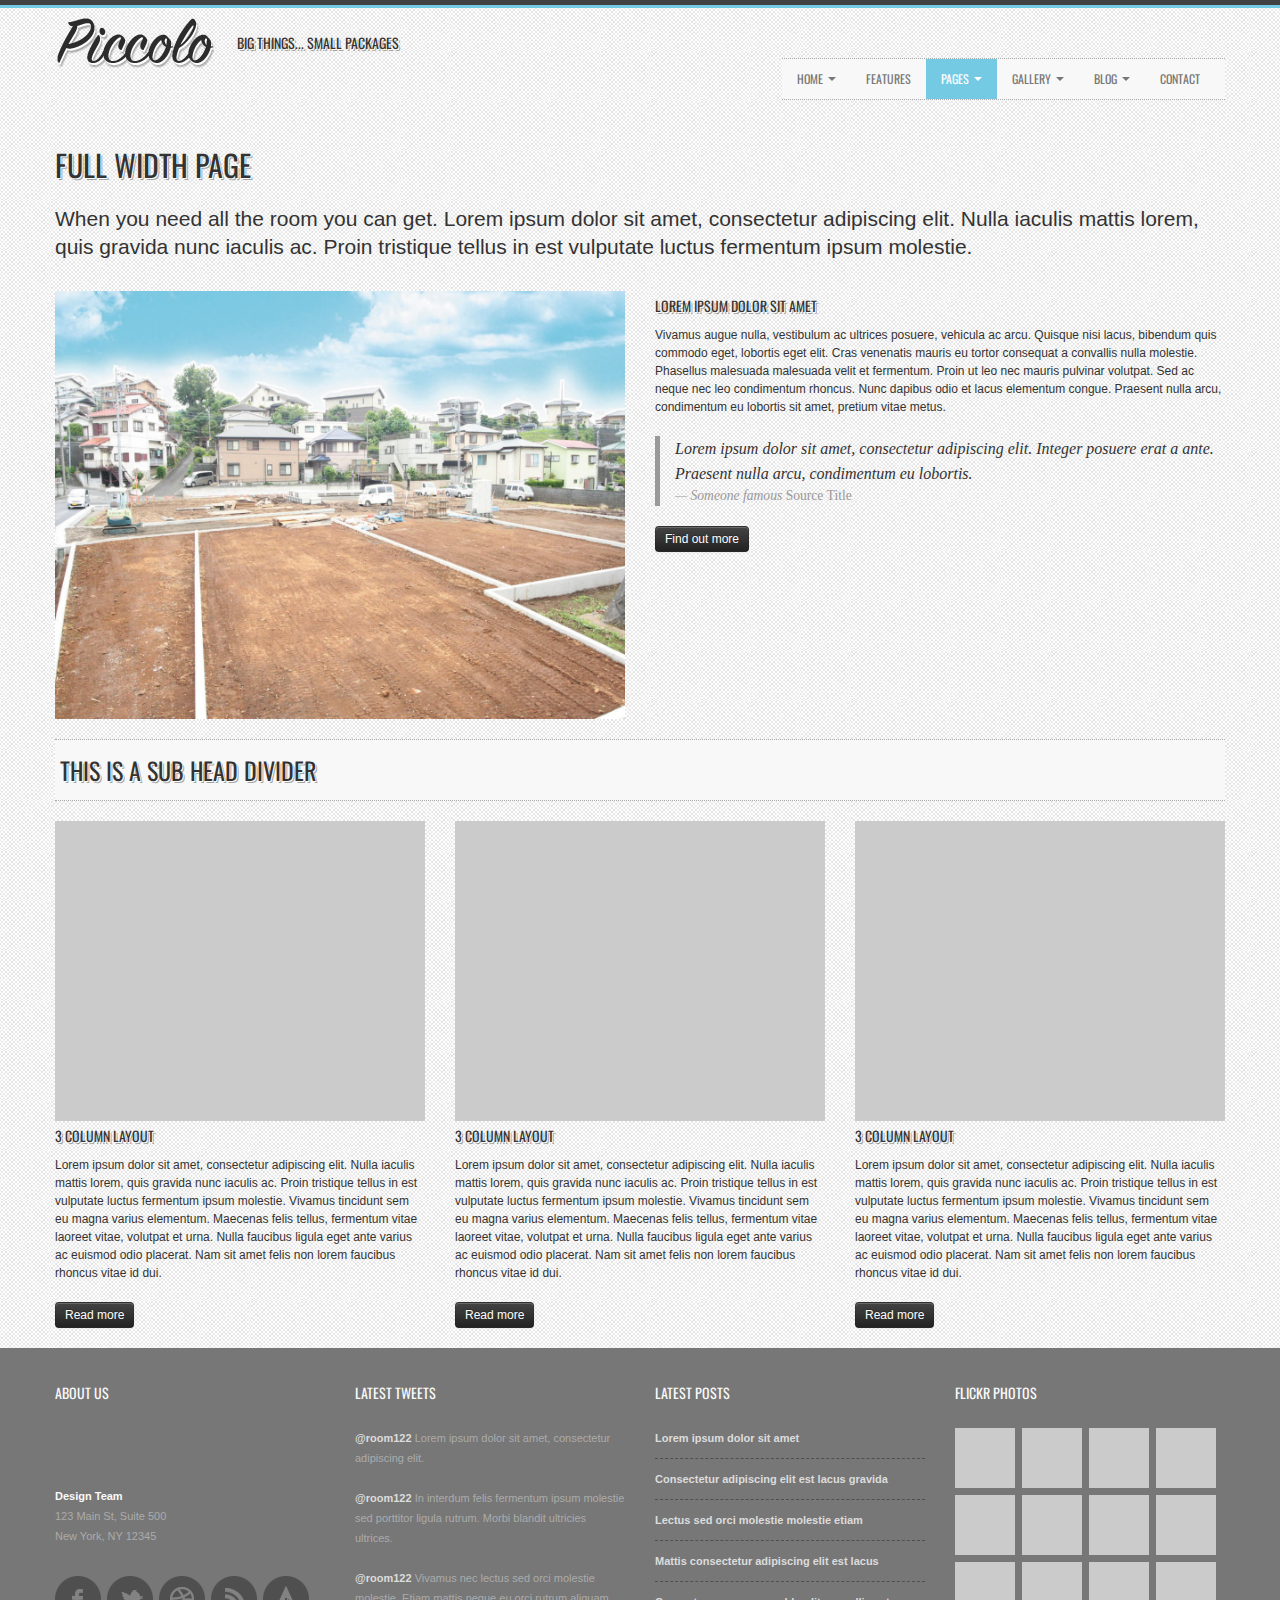
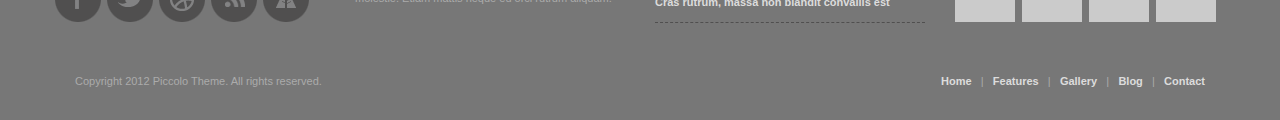
<file: occupationdetail.htm>
<!DOCTYPE html>
<html xmlns="http://www.w3.org/1999/xhtml">
<head>
<meta http-equiv="Content-Type" content="text/html; charset=UTF-8" />
<title>Piccolo Theme</title>
<meta name="viewport" content="width=device-width, initial-scale=1.0">

<!-- CSS
================================================== -->
<link href='http://fonts.googleapis.com/css?family=Oswald' rel='stylesheet' type='text/css'>
<link rel="stylesheet" href="css/bootstrap.css">
<link rel="stylesheet" href="css/bootstrap-responsive.css">
<link rel="stylesheet" href="css/flexslider.css" />
<link rel="stylesheet" href="css/custom-styles.css">

<!--[if lt IE 9]>
    <script src="http://html5shim.googlecode.com/svn/trunk/html5.js"></script>
    <link rel="stylesheet" href="css/style-ie.css"/>
<![endif]--> 

<!-- Favicons
================================================== -->
<link rel="shortcut icon" href="img/favicon.ico">
<link rel="apple-touch-icon" href="img/apple-touch-icon.png">
<link rel="apple-touch-icon" sizes="72x72" href="img/apple-touch-icon-72x72.png">
<link rel="apple-touch-icon" sizes="114x114" href="img/apple-touch-icon-114x114.png">

<!-- JS
================================================== -->
<script src="http://code.jquery.com/jquery-1.8.3.min.js"></script>
<script src="js/bootstrap.js"></script>
<script src="js/jquery.flexslider.js"></script>
<script src="js/jquery.custom.js"></script>
<script type="text/javascript">
     $(window).load(function(){

    $('.flexslider').flexslider({
        animation: "slide",
        slideshow: true,
        start: function(slider){
          $('body').removeClass('loading');
        }
    });  
});
</script>

</head>

<body>
	<div class="color-bar-1"></div>
    <div class="color-bar-2 color-bg"></div>
    
    <div class="container main-container">
    
      <div class="row header"><!-- Begin Header -->
      
        <!-- Logo
        ================================================== -->
        <div class="span5 logo">
        	<a href="index.htm"><img src="img/piccolo-logo.png" alt="" /></a>
            <h5>Big Things... Small Packages</h5>
        </div>
        
        <!-- Main Navigation
        ================================================== -->
        <div class="span7 navigation">
            <div class="navbar hidden-phone">
            
            <ul class="nav">
            <li class="dropdown">
                <a class="dropdown-toggle" data-toggle="dropdown" href="index.htm">Home <b class="caret"></b></a>
                <ul class="dropdown-menu">
                    <li><a href="index.htm">Full Page</a></li>
                    <li><a href="index-gallery.htm">Gallery Only</a></li>
                    <li><a href="index-slider.htm">Slider Only</a></li>
                </ul>
            </li>
           <li><a href="features.htm">Features</a></li>
            <li class="dropdown active">
                <a class="dropdown-toggle" data-toggle="dropdown" href="page-full-width.htm">Pages <b class="caret"></b></a>
                <ul class="dropdown-menu">
                    <li><a href="page-full-width.htm">Full Width</a></li>
                    <li><a href="page-right-sidebar.htm">Right Sidebar</a></li>
                    <li><a href="page-left-sidebar.htm">Left Sidebar</a></li>
                    <li><a href="page-double-sidebar.htm">Double Sidebar</a></li>
                </ul>
            </li>
             <li class="dropdown">
                <a class="dropdown-toggle" data-toggle="dropdown" href="gallery-4col.htm">Gallery <b class="caret"></b></a>
                <ul class="dropdown-menu">
                    <li><a href="gallery-3col.htm">Gallery 3 Column</a></li>
                    <li><a href="gallery-4col.htm">Gallery 4 Column</a></li>
                    <li><a href="gallery-6col.htm">Gallery 6 Column</a></li>
                    <li><a href="gallery-4col-circle.htm">Gallery 4 Round</a></li>
                    <li><a href="gallery-single.htm">Gallery Single</a></li>
                </ul>
             </li>
             <li class="dropdown">
                <a class="dropdown-toggle" data-toggle="dropdown" href="blog-style1.htm">Blog <b class="caret"></b></a>
                <ul class="dropdown-menu">
                    <li><a href="blog-style1.htm">Blog Style 1</a></li>
                    <li><a href="blog-style2.htm">Blog Style 2</a></li>
                    <li><a href="blog-style3.htm">Blog Style 3</a></li>
                    <li><a href="blog-style4.htm">Blog Style 4</a></li>
                    <li><a href="blog-single.htm">Blog Single</a></li>
                </ul>
             </li>
             <li><a href="page-contact.htm">Contact</a></li>
            </ul>
           
            </div>

             <!-- Mobile Nav
            ================================================== -->
            <form action="#" id="mobile-nav" class="visible-phone">
                <div class="mobile-nav-select">
                <select onchange="window.open(this.options[this.selectedIndex].value,'_top')">
                    <option value="">Navigate...</option>
                    <option value="index.htm">Home</option>
                        <option value="index.htm">- Full Page</option>
                        <option value="index-gallery.htm">- Gallery Only</option>
                        <option value="index-slider.htm">- Slider Only</option>
                    <option value="features.htm">Features</option>
                    <option value="page-full-width.htm">Pages</option>
                        <option value="page-full-width.htm">- Full Width</option>
                        <option value="page-right-sidebar.htm">- Right Sidebar</option>
                        <option value="page-left-sidebar.htm">- Left Sidebar</option>
                        <option value="page-double-sidebar.htm">- Double Sidebar</option>
                    <option value="gallery-4col.htm">Gallery</option>
                        <option value="gallery-3col.htm">- 3 Column</option>
                        <option value="gallery-4col.htm">- 4 Column</option>
                        <option value="gallery-6col.htm">- 6 Column</option>
                        <option value="gallery-4col-circle.htm">- Gallery 4 Col Round</option>
                        <option value="gallery-single.htm">- Gallery Single</option>
                    <option value="blog-style1.htm">Blog</option>
                        <option value="blog-style1.htm">- Blog Style 1</option>
                        <option value="blog-style2.htm">- Blog Style 2</option>
                        <option value="blog-style3.htm">- Blog Style 3</option>
                        <option value="blog-style4.htm">- Blog Style 4</option>
                        <option value="blog-single.htm">- Blog Single</option>
                    <option value="page-contact.htm">Contact</option>
                </select>
                </div>
                </form>
            
        </div>
        
      </div><!-- End Header -->
     
    <!-- Page Content
    ================================================== --> 
    
    <!-- Title Header -->
    <div class="row">
        <div class="span12">
            <h2>Full Width Page</h2>
            <p class="lead">When you need all the room you can get. Lorem ipsum dolor sit amet, consectetur adipiscing elit. Nulla iaculis mattis lorem, quis gravida nunc iaculis ac. Proin tristique tellus in est vulputate luctus fermentum ipsum molestie.</p>

            <!-- Carousel
            ================================================== -->
            <div class="row">
                <div class="span6">
                    <div class="flexslider">
                      <ul class="slides">
                        <li><a href="gallery-single.htm"><img src="img/gallery/slider-img-1.jpg" alt="slider" /></a></li>
                        <li><a href="gallery-single.htm"><img src="img/gallery/slider-img-1.jpg" alt="slider" /></a></li>
                        <li><a href="gallery-single.htm"><img src="img/gallery/slider-img-1.jpg" alt="slider" /></a></li>
                        <li><a href="gallery-single.htm"><img src="img/gallery/slider-img-1.jpg" alt="slider" /></a></li>
                        <li><a href="gallery-single.htm"><img src="img/gallery/slider-img-1.jpg" alt="slider" /></a></li>
                      </ul>
                    </div>
                </div>

                <div class="span6">
                    <h5>Lorem ipsum dolor sit amet</h5>
                    <p>Vivamus augue nulla, vestibulum ac ultrices posuere, vehicula ac arcu. Quisque nisi lacus, bibendum quis commodo eget, lobortis eget elit. Cras venenatis mauris eu tortor consequat a convallis nulla molestie. Phasellus malesuada malesuada velit et fermentum. Proin ut leo nec mauris pulvinar volutpat. Sed ac neque nec leo condimentum rhoncus. Nunc dapibus odio et lacus elementum congue. Praesent nulla arcu, condimentum eu lobortis sit amet, pretium vitae metus. </p>

                    <blockquote>
                        <p>Lorem ipsum dolor sit amet, consectetur adipiscing elit. Integer posuere erat a ante. Praesent nulla arcu, condimentum eu lobortis.</p>
                        <small>Someone famous <cite title="Source Title">Source Title</cite></small>
                    </blockquote>

                    <button class="btn btn-small btn-inverse" type="button">Find out more</button>
                </div>

            </div>

            <h3 class="title-bg"> This is a sub head divider</h3>
            <div class="row">
                <div class="span4">
                    <img src="img/gallery/gallery-img-1-3col.jpg" alt="image">
                    <h5>3 Column Layout</h5>
                    <p>Lorem ipsum dolor sit amet, consectetur adipiscing elit. Nulla iaculis mattis lorem, quis gravida nunc iaculis ac. Proin tristique tellus in est vulputate luctus fermentum ipsum molestie. Vivamus tincidunt sem eu magna varius elementum. Maecenas felis tellus, fermentum vitae laoreet vitae, volutpat et urna. Nulla faucibus ligula eget ante varius ac euismod odio placerat. Nam sit amet felis non lorem faucibus rhoncus vitae id dui.</p>
                    <button class="btn btn-small btn-inverse" type="button">Read more</button>
                </div>
                <div class="span4">
                    <img src="img/gallery/gallery-img-1-3col.jpg" alt="image">
                    <h5>3 Column Layout</h5>
                    <p>Lorem ipsum dolor sit amet, consectetur adipiscing elit. Nulla iaculis mattis lorem, quis gravida nunc iaculis ac. Proin tristique tellus in est vulputate luctus fermentum ipsum molestie. Vivamus tincidunt sem eu magna varius elementum. Maecenas felis tellus, fermentum vitae laoreet vitae, volutpat et urna. Nulla faucibus ligula eget ante varius ac euismod odio placerat. Nam sit amet felis non lorem faucibus rhoncus vitae id dui.</p>
                    <button class="btn btn-small btn-inverse" type="button">Read more</button>
                </div>
                <div class="span4">
                    <img src="img/gallery/gallery-img-1-3col.jpg" alt="image">
                    <h5>3 Column Layout</h5>
                    <p>Lorem ipsum dolor sit amet, consectetur adipiscing elit. Nulla iaculis mattis lorem, quis gravida nunc iaculis ac. Proin tristique tellus in est vulputate luctus fermentum ipsum molestie. Vivamus tincidunt sem eu magna varius elementum. Maecenas felis tellus, fermentum vitae laoreet vitae, volutpat et urna. Nulla faucibus ligula eget ante varius ac euismod odio placerat. Nam sit amet felis non lorem faucibus rhoncus vitae id dui.</p>
                    <button class="btn btn-small btn-inverse" type="button">Read more</button>
                </div>
            </div>

        </div> 
    </div>
    
    </div> <!-- End Container -->

    <!-- Footer Area
        ================================================== -->

	<div class="footer-container"><!-- Begin Footer -->
    	<div class="container">
        	<div class="row footer-row">
                <div class="span3 footer-col">
                    <h5>About Us</h5>
                   <img src="img/piccolo-footer-logo.png" alt="Piccolo" /><br /><br />
                    <address>
                        <strong>Design Team</strong><br />
                        123 Main St, Suite 500<br />
                        New York, NY 12345<br />
                    </address>
                    <ul class="social-icons">
                        <li><a href="#" class="social-icon facebook"></a></li>
                        <li><a href="#" class="social-icon twitter"></a></li>
                        <li><a href="#" class="social-icon dribble"></a></li>
                        <li><a href="#" class="social-icon rss"></a></li>
                        <li><a href="#" class="social-icon forrst"></a></li>
                    </ul>
                </div>
                <div class="span3 footer-col">
                    <h5>Latest Tweets</h5>
                    <ul>
                        <li><a href="#">@room122</a> Lorem ipsum dolor sit amet, consectetur adipiscing elit.</li>
                        <li><a href="#">@room122</a> In interdum felis fermentum ipsum molestie sed porttitor ligula rutrum. Morbi blandit ultricies ultrices.</li>
                        <li><a href="#">@room122</a> Vivamus nec lectus sed orci molestie molestie. Etiam mattis neque eu orci rutrum aliquam.</li>
                    </ul>
                </div>
                <div class="span3 footer-col">
                    <h5>Latest Posts</h5>
                     <ul class="post-list">
                        <li><a href="#">Lorem ipsum dolor sit amet</a></li>
                        <li><a href="#">Consectetur adipiscing elit est lacus gravida</a></li>
                        <li><a href="#">Lectus sed orci molestie molestie etiam</a></li>
                        <li><a href="#">Mattis consectetur adipiscing elit est lacus</a></li>
                        <li><a href="#">Cras rutrum, massa non blandit convallis est</a></li>
                    </ul>
                </div>
                <div class="span3 footer-col">
                    <h5>Flickr Photos</h5>
                    <ul class="img-feed">
                        <li><a href="#"><img src="img/gallery/flickr-img-1.jpg" alt="Image Feed"></a></li>
                        <li><a href="#"><img src="img/gallery/flickr-img-1.jpg" alt="Image Feed"></a></li>
                        <li><a href="#"><img src="img/gallery/flickr-img-1.jpg" alt="Image Feed"></a></li>
                        <li><a href="#"><img src="img/gallery/flickr-img-1.jpg" alt="Image Feed"></a></li>
                        <li><a href="#"><img src="img/gallery/flickr-img-1.jpg" alt="Image Feed"></a></li>
                        <li><a href="#"><img src="img/gallery/flickr-img-1.jpg" alt="Image Feed"></a></li>
                        <li><a href="#"><img src="img/gallery/flickr-img-1.jpg" alt="Image Feed"></a></li>
                        <li><a href="#"><img src="img/gallery/flickr-img-1.jpg" alt="Image Feed"></a></li>
                        <li><a href="#"><img src="img/gallery/flickr-img-1.jpg" alt="Image Feed"></a></li>
                        <li><a href="#"><img src="img/gallery/flickr-img-1.jpg" alt="Image Feed"></a></li>
                        <li><a href="#"><img src="img/gallery/flickr-img-1.jpg" alt="Image Feed"></a></li>
                        <li><a href="#"><img src="img/gallery/flickr-img-1.jpg" alt="Image Feed"></a></li>
                    </ul>
                </div>
            </div>

            <div class="row"><!-- Begin Sub Footer -->
                <div class="span12 footer-col footer-sub">
                    <div class="row no-margin">
                        <div class="span6"><span class="left">Copyright 2012 Piccolo Theme. All rights reserved.</span></div>
                        <div class="span6">
                            <span class="right">
                            <a href="#">Home</a>&nbsp;&nbsp;&nbsp;|&nbsp;&nbsp;&nbsp;<a href="#">Features</a>&nbsp;&nbsp;&nbsp;|&nbsp;&nbsp;&nbsp;<a href="#">Gallery</a>&nbsp;&nbsp;&nbsp;|&nbsp;&nbsp;&nbsp;<a href="#">Blog</a>&nbsp;&nbsp;&nbsp;|&nbsp;&nbsp;&nbsp;<a href="#">Contact</a>
                            </span>
                        </div>
                    </div>
                </div>
            </div><!-- End Sub Footer -->

        </div>
    </div><!-- End Footer -->
    
    <!-- Scroll to Top -->  
    <div id="toTop" class="hidden-phone hidden-tablet">Back to Top</div>
    
</body>
</html>
</file>
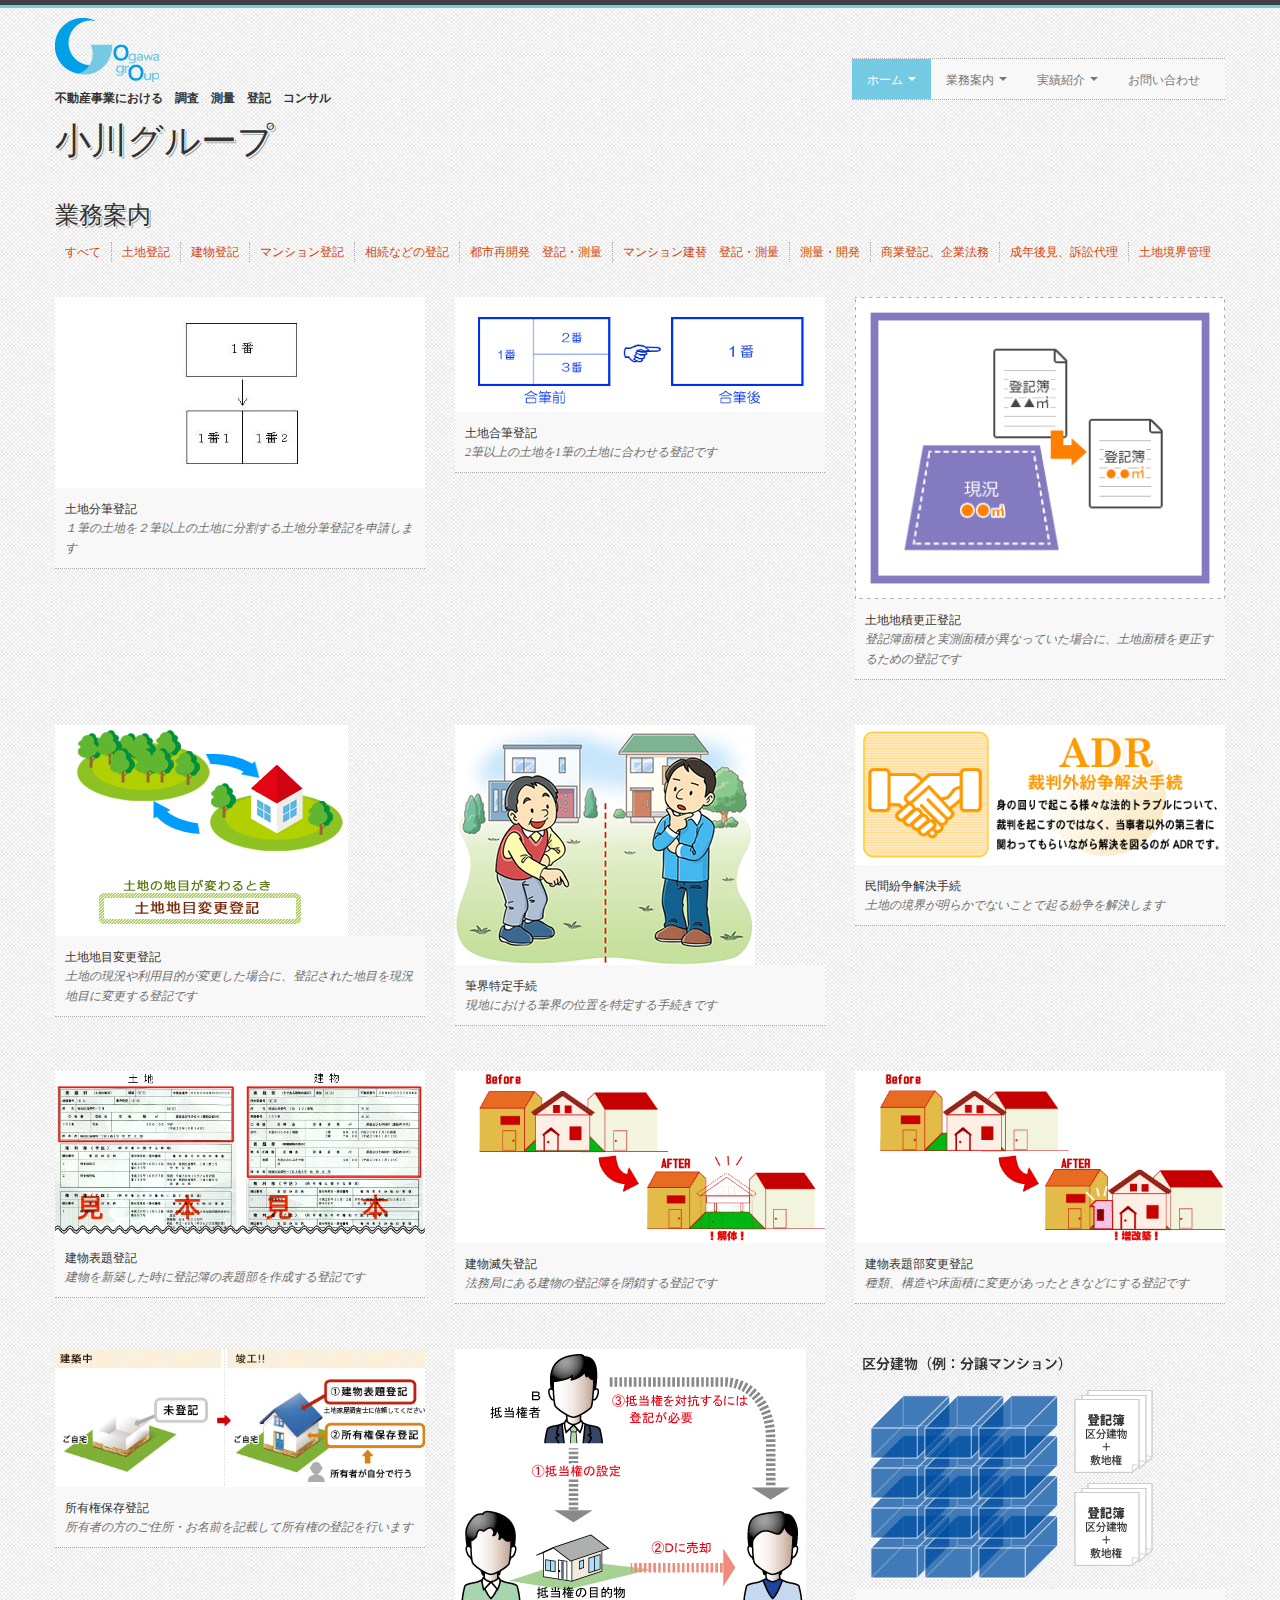
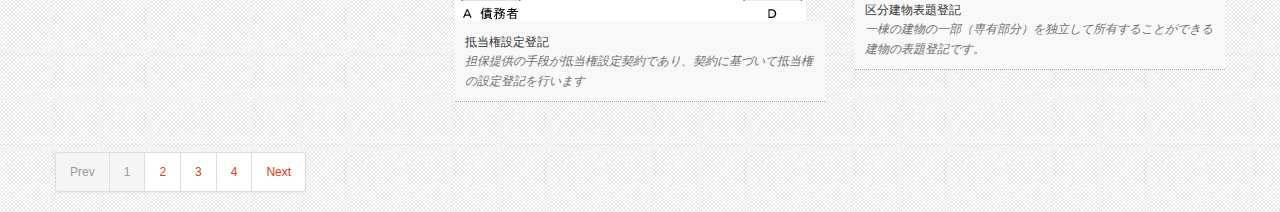
<file: occupationlist.htm>
<!DOCTYPE html>
<html xmlns="http://www.w3.org/1999/xhtml">
<head>
<meta http-equiv="Content-Type" content="text/html; charset=UTF-8" />
<title>業務案内｜小川グループ</title>
<meta name="viewport" content="width=device-width, initial-scale=1.0">

<!-- CSS
================================================== -->
<link href='http://fonts.googleapis.com/css?family=Oswald' rel='stylesheet' type='text/css'>
<link rel="stylesheet" href="css/bootstrap.css">
<link rel="stylesheet" href="css/bootstrap-responsive.css">
<link rel="stylesheet" href="css/prettyPhoto.css" />
<link rel="stylesheet" href="css/custom-styles.css">

<!--[if lt IE 9]>
    <script src="http://html5shim.googlecode.com/svn/trunk/html5.js"></script>
    <link rel="stylesheet" href="css/style-ie.css"/>
<![endif]--> 

<!-- Favicons
================================================== -->
<link rel="shortcut icon" href="img/favicon.ico">
<link rel="apple-touch-icon" href="img/apple-touch-icon.png">
<link rel="apple-touch-icon" sizes="72x72" href="img/apple-touch-icon-72x72.png">
<link rel="apple-touch-icon" sizes="114x114" href="img/apple-touch-icon-114x114.png">

<!-- JS
================================================== -->
<script src="http://code.jquery.com/jquery-1.8.3.min.js"></script>
<script src="js/jquery.easing.1.3.js"></script>
<script src="js/bootstrap.js"></script>
<script src="js/jquery.prettyPhoto.js"></script>
<script src="js/jquery.quicksand.js"></script>
<script src="js/jquery.custom.js"></script>


</head>

<body>
	<div class="color-bar-1"></div>
    <div class="color-bar-2 color-bg"></div>
    
    <div class="container main-container">
    
      <div class="row header"><!-- Begin Header -->
      
        <!-- Logo
        ================================================== -->
        <div class="span5 logo">
        	<a href="index.htm"><img src="img/logo_org.png" alt="logo" /></a>
            <h4>不動産事業における　調査　測量　登記　コンサル</h4>
            <h1>小川グループ</h1>
        </div>
        
        <!-- Main Navigation
        ================================================== -->
        <div class="span7 navigation">
            <div class="navbar hidden-phone">
            
            <ul class="nav">
            <li class="dropdown active">
                <a class="dropdown-toggle" data-toggle="dropdown" href="index.htm">ホーム <b class="caret"></b></a>
                <ul class="dropdown-menu">
                    <li><a href="index.htm">トップページ</a></li>
                    <li><a href="index-gallery.htm">業務案内一覧</a></li>
                    <li><a href="index-gallery.htm">実績一覧</a></li>
                    <li><a href="index-slider.htm">事務所紹介</a></li>
                </ul>
            </li>
            <li class="dropdown">
                <a class="dropdown-toggle" data-toggle="dropdown" href="page-full-width.htm">業務案内 <b class="caret"></b></a>
                <ul class="dropdown-menu">
                    <li><a href="page-full-width.htm">土地登記</a></li>
                    <li><a href="page-right-sidebar.htm">建物登記</a></li>
                    <li><a href="page-left-sidebar.htm">マンション登記</a></li>
                    <li><a href="page-double-sidebar.htm">相続などの登記</a></li>
                    <li><a href="page-double-sidebar.htm">都市再開発　登記・測量</a></li>
                    <li><a href="page-double-sidebar.htm">マンション建替　登記・測量</a></li>
                    <li><a href="page-double-sidebar.htm">測量・開発</a></li>
                    <li><a href="page-double-sidebar.htm">商業登記、企業法務</a></li>
                    <li><a href="page-double-sidebar.htm">成年後見、訴訟代理</a></li>
                    <li><a href="page-double-sidebar.htm">土地境界管理</a></li>
                </ul>
            </li>
             <li class="dropdown">
                <a class="dropdown-toggle" data-toggle="dropdown" href="gallery-4col.htm">実績紹介 <b class="caret"></b></a>
                <ul class="dropdown-menu">
                    <li><a href="gallery-3col.htm">都市再開発</a></li>
                    <li><a href="gallery-4col.htm">マンション建替</a></li>
                    <li><a href="gallery-6col.htm">開発</a></li>
                    <li><a href="gallery-4col-circle.htm">特殊</a></li>
                    <li><a href="gallery-single.htm">物件詳細</a></li>
                </ul>
             </li>
             <li><a href="page-contact.htm">お問い合わせ</a></li>
            </ul>
           
            </div>

            <!-- Mobile Nav
            ================================================== -->
            <form action="#" id="mobile-nav" class="visible-phone">
                <div class="mobile-nav-select">
                <select onchange="window.open(this.options[this.selectedIndex].value,'_top')">
                    <option value="">メニュー</option>
                    <option value="index.htm">ホーム</option>
                        <option value="index.htm">- 業務案内一覧</option>
                        <option value="index-gallery.htm">- 実績一覧</option>
                        <option value="index-slider.htm">- 事務所紹介</option>
                    <option value="page-full-width.htm">業務案内</option>
                        <option value="page-full-width.htm">- 土地登記</option>
                        <option value="page-right-sidebar.htm">- 建物登記</option>
                        <option value="page-left-sidebar.htm">- マンション登記</option>
                        <option value="page-double-sidebar.htm">- 相続などの登記</option>
                        <option value="page-double-sidebar.htm">- 都市再開発　登記・測量</option>
                        <option value="page-double-sidebar.htm">- マンション建替　登記・測量</option>
                        <option value="page-double-sidebar.htm">- 測量・開発</option>
                        <option value="page-double-sidebar.htm">- 商業登記、企業法務</option>
                        <option value="page-double-sidebar.htm">- 成年後見、訴訟代理</option>
                        <option value="page-double-sidebar.htm">- 土地境界管理</option>
                    <option value="gallery-4col.htm">実績紹介</option>
                        <option value="gallery-3col.htm">- 都市再開発</option>
                        <option value="gallery-4col.htm">- マンション建替</option>
                        <option value="gallery-6col.htm">- 開発</option>
                        <option value="gallery-4col-circle.htm">- 特殊</option>
                        <option value="gallery-single.htm">- 物件詳細</option>
                    <option value="page-contact.htm">お問い合わせ</option>
                </select>
                </div>
                </form>
        </div>

      </div><!-- End Header -->
     
    <!-- Page Content
    ================================================== --> 
    <div class="row">
	
        <!-- Gallery Items
        ================================================== --> 
        <div class="span12 gallery">
		<h3>業務案内</h3>
            <ul id="filterOptions" class="gallery-cats clearfix">
                <li class="active"><a href="#" class="all">すべて</a></li> 
                <li><a href="#" class="土地登記">土地登記</a></li>
                <li><a href="#" class="建物登記">建物登記</a></li>
                <li><a href="#" class="マンション登記">マンション登記</a></li>
                <li><a href="#" class="相続などの登記">相続などの登記</a></li>
                <li><a href="#" class="都市再開発　登記・測量">都市再開発　登記・測量</a></li>
                <li><a href="#" class="マンション建替　登記・測量">マンション建替　登記・測量</a></li>
                <li><a href="#" class="測量・開発">測量・開発</a></li>
                <li><a href="#" class="商業登記、企業法務">商業登記、企業法務</a></li>
                <li><a href="#" class="成年後見、訴訟代理">成年後見、訴訟代理</a></li>
                <li><a href="#" class="土地境界管理">土地境界管理</a></li>
            </ul>

            <div class="row clearfix">
                <ul class="gallery-post-grid holder">

                    <!-- 土地登記 Item 1 -->
                    <li  class="span4 gallery-item" data-id="id-1" data-type="土地登記">
                        <span class="gallery-hover-3col hidden-phone hidden-tablet">
                            <span class="gallery-icons">
                                <a href="img/occupation/土地分筆登記.jpg" class="item-zoom-link lightbox" title="ひとつの土地は1筆と数えます。「土地分筆登記」とは、1筆の土地を2筆以上の土地に分割する登記です。
                                １筆の土地の一部を売却したり、抵当権などの権利の設定をしたり、相続人のあいだで土地を分割したり、土地の一部の地目を変更したいときは、１筆の土地を２筆以上の土地に分割する土地分筆登記を申請します。
                                分割後の土地は別々に売買や、抵当権などの権利の設定、相続などの処分が可能になります。" data-rel="prettyPhoto"></a>
                                <a href="http://ja.wikipedia.org/wiki/%E5%88%86%E7%AD%86" target="_blanc" class="item-details-link"></a>
                            </span>
                        </span>
                        <a href="http://ja.wikipedia.org/wiki/%E5%88%86%E7%AD%86"><img src="img/occupation/土地分筆登記.jpg" alt="Gallery"></a>
                        <span class="project-details"><a href="http://ja.wikipedia.org/wiki/%E5%88%86%E7%AD%86">土地分筆登記</a>１筆の土地を２筆以上の土地に分割する土地分筆登記を申請します</span>
                    </li>

                    <!-- 土地登記 Item 2 -->
                    <li class="span4 gallery-item" data-id="id-2" data-type="土地登記">
                        <span class="gallery-hover-3col hidden-phone hidden-tablet">
                            <span class="gallery-icons">
                                <a href="img/occupation/土地合筆登記.gif" class="item-zoom-link lightbox" title="「土地合筆登記」とは、2筆以上の土地を1筆の土地に合わせる登記です。
                                土地が合筆されれば原則として合筆後の土地の地番は合筆前の首位の地番（最も若い地番）となり、それ以外の土地の登記記録は閉鎖されます。
                                また登記所備付の地図又は地図に準ずる図面において、合筆した土地同士を隔てていた筆界線は抹消されます。" data-rel="prettyPhoto"></a>
                                <a href="http://ja.wikipedia.org/wiki/%E5%90%88%E7%AD%86" target="_blanc" class="item-details-link"></a>
                            </span>
                        </span>
                        <a href="gallery-single.htm"><img src="img/occupation/土地合筆登記.gif" alt="Gallery"></a>
                        <span class="project-details"><a href="gallery-single.htm">土地合筆登記</a>2筆以上の土地を1筆の土地に合わせる登記です</span>
                    </li>

                    <!-- 土地登記 Item 3 -->
                    <li class="span4 gallery-item" data-id="id-3" data-type="土地登記">
                        <span class="gallery-hover-3col hidden-phone hidden-tablet">
                            <span class="gallery-icons">
                                <a href="img/occupation/土地地積更正登記.png" class="item-zoom-link lightbox" title="「土地地積更正登記」とは、登記簿面積と実測面積が異なっていた場合に、土地面積を更正するための登記です。
                                実際に測量した土地の面積（実測面積）と登記簿の面積（公簿面積）が異なる場合に、登記簿の内容を実測面積に更正する手続きのことを言います。" data-rel="prettyPhoto"></a>
                                <a href="http://ja.wikipedia.org/wiki/%E5%9C%B0%E7%A9%8D" target="_blanc" class="item-details-link"></a>
                            </span>
                        </span>
                        <a href="gallery-single.htm"><img src="img/occupation/土地地積更正登記.png" alt="Gallery"></a>
                        <span class="project-details"><a href="gallery-single.htm">土地地積更正登記</a>登記簿面積と実測面積が異なっていた場合に、土地面積を更正するための登記です</span>
                    </li>

                    <!-- 土地登記 Item 4 -->
                    <li class="span4 gallery-item" data-id="id-4" data-type="土地登記">
                        <span class="gallery-hover-3col hidden-phone hidden-tablet">
                            <span class="gallery-icons">
                                <a href="img/occupation/土地地目変更登記.jpg" class="item-zoom-link lightbox" title="「土地地目変更登記」とは、土地の現況や利用目的が変更した場合に、登記された地目を現況地目に変更する登記です。
                                土地の用途や使用目的に変更があった場合に、登記簿の内容も同じように変更する手続きのこと土地地目変更登記といいます。
                                山林や畑等だった土地に家を建てて宅地に変更したときなど、その変更があった日から1ヶ月以内に土地地目変更登記の申請を行います。" data-rel="prettyPhoto"></a>
                                <a href="http://ja.wikipedia.org/wiki/%E5%9C%B0%E7%9B%AE" target="_blanc" class="item-details-link"></a>
                            </span>
                        </span>
                       <a href="gallery-single.htm"><img src="img/occupation/土地地目変更登記.jpg" alt="Gallery"></a>
                        <span class="project-details"><a href="http://ja.wikipedia.org/wiki/%E5%9C%B0%E7%9B%AE">土地地目変更登記</a>土地の現況や利用目的が変更した場合に、登記された地目を現況地目に変更する登記です</span>
                    </li>

                    <!-- 土地登記 Item 5 -->
                    <li class="span4 gallery-item" data-id="id-5" data-type="土地登記">
                        <span class="gallery-hover-3col hidden-phone hidden-tablet">
                            <span class="gallery-icons">
                                <a href="img/occupation/筆界特定手続.jpg" class="item-zoom-link lightbox" title="「筆界」とは、登記された1筆の土地をさし、現況・利用状態の境界とは異なる事があります。
                                「筆界特定手続」とは、現地における筆界の位置を特定する手続きです。
                                筆界特定とは、新たに筆界を決めることではなく、実地調査や測量を含む様々な調査を行った上、もともとあった筆界を明らかにすることです。
                                筆界特定制度を活用することによって、公的な判断として筆界を明らかにできるため、隣人同士で裁判をしなくても、筆界をめぐる問題の解決を図ることができます。" data-rel="prettyPhoto"></a>
                                <a href="http://ja.wikipedia.org/wiki/%E7%AD%86%E7%95%8C%E7%89%B9%E5%AE%9A%E5%88%B6%E5%BA%A6" target="_blanc" class="item-details-link"></a>
                            </span>
                        </span>
                        <a href="gallery-single.htm"><img src="img/occupation/筆界特定手続.jpg" alt="Gallery"></a>
                        <span class="project-details"><a href="gallery-single.htm">筆界特定手続</a>現地における筆界の位置を特定する手続きです</span>
                    </li>

                    <!-- 土地登記 Item 6 -->
                    <li class="span4 gallery-item" data-id="id-6" data-type="土地登記">
                        <span class="gallery-hover-3col hidden-phone hidden-tablet">
                            <span class="gallery-icons">
                                <a href="img/occupation/民間紛争解決手続.gif" class="item-zoom-link lightbox" title="「民間紛争解決手続」とは、裁判によらない紛争解決方式です。
                                土地の境界が明らかでないことで起る紛争を解決します。
                                平成１７年の不動産登記法等の改正により土地家屋調査士法が改正され、法務大臣の認定を受けた土地家屋調査士は、土地の筆界が明らかでないことを原因とする民事紛争に係る民間紛争解決手続を、
                                弁護士との共同受任を条件として代理することができることとなりました。" data-rel="prettyPhoto"></a>
                                <a href="http://ja.wikipedia.org/wiki/%E8%A3%81%E5%88%A4%E5%A4%96%E7%B4%9B%E4%BA%89%E8%A7%A3%E6%B1%BA%E6%89%8B%E7%B6%9A" target="_blanc" class="item-details-link"></a>
                            </span>
                        </span>
                        <a href="gallery-single.htm"><img src="img/occupation/民間紛争解決手続.gif" alt="Gallery"></a>
                        <span class="project-details"><a href="gallery-single.htm">民間紛争解決手続</a>土地の境界が明らかでないことで起る紛争を解決します</span>
                    </li>
					<br class="clear" />
					
                    <!-- 建物登記 Item 1 -->
                    <li class="span4 gallery-item" data-id="id-7" data-type="建物登記">
                        <span class="gallery-hover-3col hidden-phone hidden-tablet">
                            <span class="gallery-icons">
                                <a href="img/occupation/建物表題登記.jpg" class="item-zoom-link lightbox" title="建物を新築した時に登記簿の表題部を作成する登記です。
                                建物の所在、種類、構造、床面積、所有者を特定します。
                                一番最初に登記簿に建物の所在を登録するための手続きになります。" data-rel="prettyPhoto"></a>
                                <a href="http://ja.wikipedia.org/wiki/%E4%B8%8D%E5%8B%95%E7%94%A3%E7%99%BB%E8%A8%98" target="_blanc" class="item-details-link"></a>
                            </span>
                        </span>
                        <a href="gallery-single.htm"><img src="img/occupation/建物表題登記.jpg" alt="Gallery"></a>
                        <span class="project-details"><a href="gallery-single.htm">建物表題登記</a>建物を新築した時に登記簿の表題部を作成する登記です</span>
                    </li>

                    <!-- 建物登記 Item 2 -->
                    <li class="span4 gallery-item" data-id="id-8" data-type="建物登記">
                        <span class="gallery-hover-3col hidden-phone hidden-tablet">
                            <span class="gallery-icons">
                                <a href="img/occupation/建物滅失登記.jpg" class="item-zoom-link lightbox" title="法務局にある建物の登記簿を閉鎖する登記です。
                                建物を取り壊したり、火災等により建物がなくなってしまった場合に行います。
                                登記してある建物を取り壊した場合、取り壊しから１ヶ月以内に、建物の滅失登記を申請しなければなりません。" data-rel="prettyPhoto"></a>
                                <a href="http://ja.wikipedia.org/wiki/%E4%B8%8D%E5%8B%95%E7%94%A3%E7%99%BB%E8%A8%98" target="_blanc" class="item-details-link"></a>
                            </span>
                        </span>
                        <a href="gallery-single.htm"><img src="img/occupation/建物滅失登記.jpg" alt="Gallery"></a>
                        <span class="project-details"><a href="gallery-single.htm">建物滅失登記</a>法務局にある建物の登記簿を閉鎖する登記です</span>
                    </li>

                    <!-- 建物登記 Item 3 -->
                    <li class="span4 gallery-item" data-id="id-9" data-type="建物登記">
                        <span class="gallery-hover-3col hidden-phone hidden-tablet">
                            <span class="gallery-icons">
                                <a href="img/occupation/建物表題部変更登記.jpg" class="item-zoom-link lightbox" title="すでに登記してある建物の種類を変更したり、増築や一部取壊しによって、種類、構造や床面積に変更があったときなどにする登記です。
                                登記簿上の建物の表題部登記事項が現況と一致しない場合、その登記を現況に合致させるためにされるもので、その原因が後発的に生じた場合にされる登記になります。
                                また、当初より登記事項が現況と一致していない場合は、表題部の更正登記をします。
                                建物表示変更登記は申請義務のある登記で、変更のあった日から1ヶ月以内に登記しなければなりません。" data-rel="prettyPhoto"></a>
                                <a href="http://ja.wikipedia.org/wiki/%E6%89%80%E6%9C%89%E6%A8%A9%E4%BF%9D%E5%AD%98%E7%99%BB%E8%A8%98" target="_blanc" class="item-details-link"></a>
                            </span>
                        </span>
                        <a href="gallery-single.htm"><img src="img/occupation/建物表題部変更登記.jpg" alt="Gallery"></a>
                        <span class="project-details"><a href="gallery-single.htm">建物表題部変更登記</a>種類、構造や床面積に変更があったときなどにする登記です</span>
                    </li>

                    <!-- 建物登記 Item 4 -->
                    <li class="span4 gallery-item" data-id="id-10" data-type="建物登記">
                        <span class="gallery-hover-3col hidden-phone hidden-tablet">
                            <span class="gallery-icons">
                                <a href="img/occupation/所有権保存登記.jpg" class="item-zoom-link lightbox" title="建物表題登記により新しく出来た登記簿に、所有者の方のご住所・お名前を記載して所有権の登記を行います。
                                この登記により、抵当権設定の登記や、売却による所有権移転登記が行えます。
                                建物が新築されると、建物の所有者は１カ月以内に建物の物理的状況（どのような建物か）を示す「建物表題登記（建物表示登記）」を行わなくてはなりません。" data-rel="prettyPhoto"></a>
                                <a href="http://ja.wikipedia.org/wiki/%E6%89%80%E6%9C%89%E6%A8%A9%E4%BF%9D%E5%AD%98%E7%99%BB%E8%A8%98" target="_blanc" class="item-details-link"></a>
                            </span>
                        </span>
                        <a href="gallery-single.htm"><img src="img/occupation/所有権保存登記.jpg" alt="Gallery"></a>
                        <span class="project-details"><a href="gallery-single.htm">所有権保存登記</a>所有者の方のご住所・お名前を記載して所有権の登記を行います</span>
                    </li>

                    <!-- 建物登記 Item 5 -->
                    <li class="span4 gallery-item" data-id="id-11" data-type="建物登記">
                        <span class="gallery-hover-3col hidden-phone hidden-tablet">
                            <span class="gallery-icons">
                                <a href="img/occupation/抵当権設定登記.gif" class="item-zoom-link lightbox" title="	金融機関等から借り入れをしたときに必要となる登記手続きです。
                                新居購入の際に銀行等から借り入れをすると、銀行等から建物とその底地の担保提供を求められます。
                                この担保提供の手段が抵当権設定契約であり、契約に基づいて抵当権の設定登記を行います。" data-rel="prettyPhoto"></a>
                                <a href="http://ja.wikipedia.org/wiki/%E6%8A%B5%E5%BD%93%E6%A8%A9%E8%A8%AD%E5%AE%9A%E7%99%BB%E8%A8%98" target="_blanc" class="item-details-link"></a>
                            </span>
                        </span>
                        <a href="gallery-single.htm"><img src="img/occupation/抵当権設定登記.gif" alt="Gallery"></a>
                        <span class="project-details"><a href="gallery-single.htm">抵当権設定登記</a>担保提供の手段が抵当権設定契約であり、契約に基づいて抵当権の設定登記を行います</span>
                    </li>

                    <!-- マンション登記 Item 6 -->
                    <li class="span4 gallery-item" data-id="id-12" data-type="マンション登記">
                        <span class="gallery-hover-3col hidden-phone hidden-tablet">
                            <span class="gallery-icons">
                                <a href="img/occupation/区分建物表題登記.gif" class="item-zoom-link lightbox" title="区分建物（くぶんたんてもの）とは、一棟の建物の一部（専有部分）を独立して所有することができる建物のことで、分譲のマンション等がこれにあたります。
                                一棟に存在する全ての専有部分は一括して登記しなければなりません。" data-rel="prettyPhoto"></a>
                                <a href="http://ja.wikipedia.org/wiki/%E5%B0%82%E6%9C%89%E9%83%A8%E5%88%86" target="_blanc" class="item-details-link"></a>
                            </span>
                        </span>
                        <a href="gallery-single.htm"><img src="img/occupation/区分建物表題登記.gif" alt="Gallery"></a>
                        <span class="project-details"><a href="gallery-single.htm">区分建物表題登記</a>一棟の建物の一部（専有部分）を独立して所有することができる建物の表題登記です。</span>
                    </li>

                </ul>
            </div>

            <!-- Pagination -->
            <div class="pagination">
                <ul>
                <li class="active"><a href="#">Prev</a></li>
                <li class="active"><a href="#">1</a></li>
                <li><a href="#">2</a></li>
                <li><a href="#">3</a></li>
                <li><a href="#">4</a></li>
                <li><a href="#">Next</a></li>
                </ul>
            </div>

        </div><!-- End gallery list-->

    </div><!-- End container row -->
    
    </div> <!-- End Container -->

    <!-- 

    <!-- Scroll to Top -->  
    <div id="toTop" class="hidden-phone hidden-tablet">Back to Top</div>
    
</body>
</html>
</file>
<file: css/custom-styles.css>
html, body {
	font-size:12px; 
	line-height:18px;
	height: 100%;
 }
body {background: #f9f9f9 url(../img/page-bg-1.jpg);}

.main-container {
	height:auto; 
	height: 100%;
	min-height: 100%;
}

@media (max-width: 767px) {
  body { padding-right: 0px; padding-left: 0px; }
  .container {margin-right: 20px; margin-left: 20px;}
 }

/***** Titles and Headings *****/
h1, h2, h3, h4 , h5, h6 {
	font-family: "Oswald", sans-serif; 
	font-weight: normal;
	text-transform:uppercase; 
}	
h1, h2, h3, h5 {text-shadow: 1px 1px 0 #fdfdfd, 2px 2px 0 rgba(81, 81, 81, 0.5), 0 0 1px #fdfdfd;}
h4 {font-weight: bold;}

h1.title-bg, h2.title-bg, h3.title-bg, h4.title-bg , h5.title-bg, h6.title-bg {
	background:#f8f8f8; 
	padding:10px 5px;
	margin: 0px 0px 20px 0px;
	border-bottom: 1px dotted #a9a9a9;
	border-top: 1px dotted #a9a9a9;
}
h1 small, h2 small, h3 small, h4 small, h5 small, h6 small {color:#7f7f7f;}
h2 small {font-size: 30px;}
h5 small {font-size: 14px;}
h6 small {font-size: 12px;}

h5.title-bg button {
	float: right; 
	text-transform: none;
	margin-left:5px;
}

/***** Links *****/
a, a:hover { color:#d8450b; }

/***** Misc *****/
i {margin-right: 3px;}
p {margin-bottom: 20px;}
blockquote {
	font-size:16px; 
	line-height:24px; 
	font-family:Georgia, "Times New Roman", Times, serif; 
	font-style:italic;
	border-left: 5px solid #999;
}
blockquote.pull-right {border-right: 5px solid #999;}


/**************************************
/ Header
**************************************/
.logo { margin-top:10px; }
.logo img { padding-right:20px; }
.logo h5 { display: inline-block; }
.headline { margin-bottom:0px; }

/* Landscape phones and down */
@media (max-width: 480px) {
	.logo, .navigation {text-align: center;}
	.row.header {margin-bottom: 30px;}
	.logo h5 {display: block;}
}
/* Portrait tablet to landscape and desktop */
@media (min-width: 768px) and (max-width: 1199px) {
	.headline .lead {display: none;}
}

.navigation { margin-top:50px; }
.navigation .navbar { 
	float:right; background:#f8f8f8;
	border-bottom: 1px dotted #a9a9a9;
	border-top: 1px dotted #a9a9a9;
}
.navbar .nav > li > a { 
	font-family: "Oswald", sans-serif; 
	font-weight: normal;
	text-shadow: none; 
	text-transform:uppercase; 
	font-size:12px; 
	padding: 10px 15px 10px;
}

/* Portrait tablet */
@media (min-width: 768px) and (max-width: 979px) {
	.navbar .nav > li > a {padding: 10px 10px 10px;}
}

.navbar .nav > .active > a,
.navbar .nav > .active > a:hover,
.navbar .nav > .active > a:focus {
	color:#FFF; 
	background-color:#d8450b;
	-webkit-box-shadow: none;
    -moz-box-shadow: none;
    box-shadow: none;  
}

.navbar .nav li.dropdown.open > .dropdown-toggle,
.navbar .nav li.dropdown.active > .dropdown-toggle,
.navbar .nav li.dropdown.open.active > .dropdown-toggle {
  	color:#FFF; 
	background-color:#75CAE3;
}

ul.nav li.dropdown:hover ul.dropdown-menu{ display: block; }
.dropdown-menu{
	font-family: "Oswald", sans-serif; 
	font-weight: normal;
	text-transform:uppercase; 
	font-size:12px;
	padding: 0px;
	margin: 0px;
	background-color: #00A0E9;
	border: none;
	*border-right-width: none;
	*border-bottom-width: none;
	-webkit-border-radius: 0px;
     -moz-border-radius: 0px;
          border-radius: 0px;
	-webkit-box-shadow: none;
     -moz-box-shadow: none;
          box-shadow: none;
	-webkit-background-clip: none;
     -moz-background-clip: none;
          background-clip: none;
}
.navbar .nav > li > .dropdown-menu:before {
  border-right: 0px;
  border-bottom: 0px;
  border-left: 0px;
  border-bottom-color: none;
}
.dropdown-menu a {
	color: #ffffff; 
	border-bottom:1px solid #75CAE3;
	padding: 10px 10px;
	margin:0px 10px;
}
.dropdown-menu li > a:hover,
.dropdown-menu li > a:focus,
.dropdown-submenu:hover > a {
  color: #f9f9f9;
  text-decoration: none;
  background-color: #75CAE3;
  background-image: none;
  filter: none;
}
.navbar .nav li.dropdown.open > .dropdown-toggle .caret,
.navbar .nav li.dropdown.active > .dropdown-toggle .caret,
.navbar .nav li.dropdown.open.active > .dropdown-toggle .caret {
  border-top-color: #fff;
  border-bottom-color: #fff;
}
.navbar .nav > li > .dropdown-menu:before,
.navbar .nav > li > .dropdown-menu:after {
  display: none;
}


/**************************************
/ Slider
**************************************/
.carousel-caption h4 { font-size: 14px; text-shadow:none; }
.carousel-caption {background: url(../img/post-item-hover.png);}
.carousel-control {border: none; top: 177px;}


/**************************************
/ Gallery
**************************************/
.gallery-title { margin-bottom:15px; }
.gallery-item { margin-bottom:15px; margin-top:15px; }

.gallery-hover-6col,
.gallery-hover-4col,
.gallery-hover-3col,
.gallery-hover-4col-cir { 
	display:none; 
	background:url(../img/gallery-item-hover.png);
	position:absolute; 
	z-index: 10;
}
.gallery-hover-4col-cir{
	-webkit-border-radius: 500px;
     -moz-border-radius: 500px;
          border-radius: 500px;
}

/* Large Desktop Size */
@media (min-width: 1200px) {
	.gallery-hover-6col {width:170px; height:139px;}
	.gallery-hover-4col {width:270px; height:220px;}
	.gallery-hover-3col {width:370px; height:300px;}
	.gallery-hover-4col-cir {width:270px; height:270px;}
	.gallery-hover-4col-cir .gallery-icons {top: 45%; left:34%;}
}

/* Small Desktop Size */
@media (min-width: 980px) and (max-width: 1199px) {
	.gallery-hover-6col {width:140px; height:114px;}
	.gallery-hover-4col {width:220px; height:180px;}
	.gallery-hover-3col {width:300px; height:243px;}
	.gallery-hover-4col-cir {width:220px; height:220px;}
	.gallery-hover-4col-cir .gallery-icons {top: 42%; left:29%;}

	/* Clip descriptions */
	li.span4 .project-details {
	    -o-text-overflow: ellipsis;
	    text-overflow:    ellipsis;
	    overflow:hidden;
	    white-space:nowrap;
	    width: 280px;
	}
	li.span3 .project-details {
	    -o-text-overflow: ellipsis;
	    text-overflow:    ellipsis;
	    overflow:hidden;
	    white-space:nowrap;
	    width: 200px;
	}
	li.span2 .project-details {
	    -o-text-overflow: ellipsis;
	    text-overflow:    ellipsis;
	    overflow:hidden;
	    white-space:nowrap;
	    width: 120px;
	}
}

/* Portrait tablet to landscape */
@media (min-width: 768px) and (max-width: 979px) {

	/* Clip descriptions */
	li.span2 .project-details {display:none;}
	li.span3 .project-details {
	    -o-text-overflow: ellipsis;
	    text-overflow:    ellipsis;
	    overflow:hidden;
	    white-space:nowrap;
	    width: 146px;
	}
	li.span4 .project-details {
	    -o-text-overflow: ellipsis;
	    text-overflow:    ellipsis;
	    overflow:hidden;
	    white-space:nowrap;
	    width: 208px;
	}
}
/* Landscape phones and down */
@media (max-width: 480px) {
	.project-details {width: 250px; text-align: center}
	.gallery-post-grid {text-align: center}
	.project-details {margin-left:auto; margin-right: auto;}
	.gallery {text-align: center; }
	.gallery-cats { display: none;}
	li.span2 .project-details {
	    -o-text-overflow: ellipsis;
	    text-overflow:    ellipsis;
	    overflow:hidden;
	    white-space:nowrap;
	    width: 150px;
		}
}
/* Mobile Landscape Size */
@media only screen and (min-width: 480px) and (max-width: 767px) {
	li.span4 .project-details {width:350px;}
}
/* Mobile Portrait Size */
@media only screen and (max-width: 479px) {
	li.span4 .project-details {width:260px;}
}

.project-details {
	background:#f8f8f8;
	display: block;
	padding:10px;
	border-bottom: 1px dotted #a9a9a9;
	font-family: Georgia;
	font-style: italic;

	width: auto\9;
    height: auto;
    max-width: 100%;
}
.project-details a {
	margin: 0px; 
	font-size: 12px; 
	font-style: normal;
	text-shadow:none;
	display: block;
	font-family: "Oswald", sans-serif; 
	font-weight: normal;
	text-transform:uppercase; 
}
.project-details {color: #6f6f6f;}
.project-details a {color: #333333;}
.project-details a:hover {color:#d8450b; text-decoration: none;}

.project-info {margin: 0px 0px 40px 0px;}
.project-info li { 
	list-style: none; 
	border-bottom: 1px dashed #a9a9a9;;
	padding: 10px; }
.project-info li h6 {display: inline; margin-right: 5px;}

.gallery-icons {
	z-index: 9;
	position:absolute;
	bottom: 0px; 
	right: 0px;
	width: 89px;
	height: 42px;
	display: block;
}
a.item-zoom-link { 
	height: 42px;
	width: 42px;
	background: #ffffff url(../img/gallery-item-icons.png) no-repeat;
	background-position: 0px 0px;
	position:absolute;
	display: block;
}
a.item-details-link { 
	height: 42px;
	width: 42px;
	background: #ffffff url(../img/gallery-item-icons.png) no-repeat;
	background-position: -42px 0px;
	position:absolute; 
	left: 47px;
	display: block;
}
a.item-zoom-link:hover {background: #d8450b url(../img/gallery-item-icons.png) no-repeat;}
a.item-details-link:hover {background: #d8450b url(../img/gallery-item-icons.png) no-repeat; background-position: -42px 0px;}

.gallery-post-grid {margin:0px;}
.gallery-post-grid li {list-style: none; float: left; margin-bottom: 30px;}

.gallery-cats {margin: 0px 0px 20px 0px;}
.gallery-cats li{
	list-style: none; 
	float: left; 
	padding: 0px 10px;
	border-left: 1px dotted #a9a9a9;
}
.gallery-cats li:first-child{border-left:0px;}
	
	
/**************************************
/ Blog
**************************************/
/*** Blog on Home Page ***/
.blog-summary {line-height: 18px;}
.post-info-shade { background:#f8f8f8; }
.post-info { line-height:20px; padding-top:10px; }
.post-info h4 {line-height: 26px; margin-top: 0px;}
.post-info h4 a, .post-info h4 a:hover {color:#333; text-decoration: none;}
.post-info ul li {list-style: none; padding-bottom: 2px; margin: 0px;}
.post-preview {line-height: 20px;}

/* All Sizes up to Large Desktop */
@media only screen and (max-width: 1199px) {
	.post-info h4 {clear:both;}
	.blog-details-preview {display: none; border:1px solid #000;}
}

/*** Blog List Page ***/
.blog article,
.blog section {margin-bottom: 40px;}
.blog article h3 {margin-top: 0px;}
.blog article h3 a, .blog article h4 a,
.blog article h3 a:hover, .blog article h4 a:hover {color:#333333; text-decoration: none;}
.blog h4 {line-height: 26px;}

/* Mobile Landscape Size */
@media only screen and (max-width: 479px) {
	.blog h4 {width:260px;}
}

.post-summary {background: #f8f8f8; padding-bottom: 20px; overflow: auto;}
.post-summary p {padding:20px; margin:0px;}
.post-summary-footer {margin: 0px; padding:0px 20px;}
.post-summary-footer button {margin: 0px; float:left;}
ul.post-data {float:right;}
ul.post-data-3 {margin-top:20px;}
ul.post-data li, ul.post-data-3 li {
	list-style: none; 
	float: left; 
	padding: 0px 10px;
	border-left: 1px dotted #a9a9a9;
}
ul.post-data li:first-child,
ul.post-data-3 li:first-child {border: none; padding-left: 0px;}
ul.post-data li:last-child {padding-right: 0px;}

/* Small Desktop Size */
@media (min-width: 980px) and (max-width: 1199px) {
	ul.post-data-3 li:last-child {display: none;}
}

/* Portrait tablet */
@media (min-width: 768px) and (max-width: 979px) {
	.post-summary-footer button {float: none; margin-bottom: 20px;}
	.blog article button {float: left; clear: both; margin-bottom: 20px;}
	ul.post-data-3 {display: none;}
	ul.post-data {float: none; clear: both; margin: 0px;}
	ul.post-data li:last-child {
		-o-text-overflow: ellipsis;
	    text-overflow:    ellipsis;
	    overflow:hidden;
	    white-space:nowrap;
	    width: 120px;
	}
}

.blog-style-2 h4 {margin-top:0px; margin-bottom: 10px;}
.blog-style-2 ul.post-data {margin:0px 0px 20px 0px;}
.blog-style-2 ul.post-data li {
	float: none; 
	margin:0px; 
	padding: 5px 0px 0px 0px;
	border: none;
}
.blog-post-grid {margin:0px;}
.blog-post-grid li {list-style: none; float: left; margin-bottom: 30px;}
.blog-post-hover { 
	display:none; 
	width:270px; height:220px;
	background:url(../img/post-item-hover.png);
	position:absolute; 
	z-index: 10;
}
.blog-post-hover p{
	color: #f8f8f8;
	padding:20px;
	font-family:Georgia, "Times New Roman", Times, serif;
	font-style: italic;
}
.blog-post-hover a{
	font-family: "Oswald", sans-serif; 
	font-weight: normal;
	text-transform:uppercase; 
	font-size: 28px;
	line-height: 32px;
	font-style: normal;
	color: #f8f8f8;
}
.blog-post-hover a:hover{ text-decoration: none; color: #d8450b;}

@media (min-width: 768px) and (max-width: 1199px) {
	.blog-post-hover {width:220px; height:179px;}
	.blog-post-hover a{ font-size: 20px; line-height: 24px;}
	}

/* All Mobile Sizes */
@media only screen and (max-width: 767px) {
	.post-summary-footer{display: none;}
	.post-summary{padding-bottom: 0px;}
	.blog-style-2 {display: none;}
}

/*** Blog Full Page ***/
.post-content {background: #f8f8f8; overflow: auto;}
.post-body {padding: 20px;}
.about-author img {float: left; margin-right: 20px;}

/*** Comments ***/
.comments ul {margin:0px;}
.comments ul li {
	list-style: none;
	padding: 20px;
	background: #f8f8f8;
	margin-bottom: 40px;
	border-bottom: 1px dotted #a9a9a9;
	border-top: 1px dotted #a9a9a9;
}
.comments ul li ul {margin-left:40px; padding-top: 20px;}
.comments ul li ul li {
	border-top: 1px dotted #a9a9a9;
	border-bottom: none;
	padding: 20px 20px;
	margin-bottom:0px;
}
.comments ul li ul li:last-child {padding-bottom: 0px;}

.comments ul li img {margin:0px 10px 10px 0px;}
.comment-name {
	font-family: "Oswald", sans-serif; 
	font-weight: normal;
	text-transform:uppercase; 
}
.comment-date {
	font-family:Georgia, "Times New Roman", Times, serif;
	font-style: italic;
	clear: both;
}
.comment-content { clear:both; padding-top:10px; }
.comment-form-container input,
#contact-form input {margin-bottom: 12px;}
.comment-form-container textarea,
#contact-form textarea {height: 150px;}
.comment-form-container .btn,
#contact-form .btn {margin-top: 12px;}


/**************************************
/ Sidebar
**************************************/
.sidebar input{width: 80%;}
.sidebar h5 {margin-top: 40px;}
.sidebar ul.post-category-list,
.sidebar .tab-content .tab-pane ul {margin:0px;}
.sidebar ul.post-category-list li,
.sidebar .tab-content .tab-pane ul li {
	list-style: none; 
	border-bottom: 1px dashed #a9a9a9;
	padding:10px 5px;
}
.sidebar ul.post-category-list li a{
	font-family: "Oswald", sans-serif; 
	font-weight: normal;
	text-transform:uppercase; 
}
.sidebar ul.post-category-list li:first-child,
.sidebar .tab-content .tab-pane ul li:first-child{ padding-top: 0px; }
.sidebar ul.post-category-list li:last-child { padding-bottom: 0px; border-bottom:none; }
.sidebar ul.post-category-list li i {padding-right: 5px; background-position: 0 -95px;}
.sidebar .tab-content .tab-pane ul li i {padding-right: 5px;}

.popular-posts{ margin: 0px;}
.popular-posts li {
	list-style: none; 
	margin-bottom: 20px; 
	clear: both;
	display: block;
	min-height: 70px;
}
.popular-posts li a, 
.popular-posts li a:hover {color:#333333; text-decoration: none;}
.popular-posts li img {float: left; margin-right: 20px;}
.popular-posts li em {font-family:Georgia, "Times New Roman", Times, serif;}
p.side {margin-bottom: 20px;}

/* Mobile Portrait and Landscape Size */
@media only screen and (max-width: 479px) {
	iframe {width:270px;}
}
/* Tablet */
@media (min-width: 768px) and (max-width: 979px) {
	iframe {width:230px;}
}
/* Small Desktop Size */
@media (min-width: 980px) and (max-width: 1199px) {
	iframe {width:300px;}
}


/**************************************
/ Footer
**************************************/
.footer-container {
	width:100%;
	background:#777;
	clear: both;
 	position: relative;
 	z-index: 10;
}
.footer-row { margin-top: 30px;}
.footer-col {color:#ababab; font-size: 11px;}
.footer-col a {color:#dcdcdc; font-weight: bold;}
.footer-col a:hover {color:#d8450b; text-decoration: none;}
.footer-col h5, .footer-col strong {color:#f9f9f9; text-shadow:none;}
.footer-col h5 {margin-bottom: 25px;}
.footer-col ul {margin: 0px;}
.footer-col ul li {list-style: none; padding-bottom: 20px;}
.footer-col ul.post-list li {
	border-bottom: 1px dashed #504f4f;
	padding: 10px 0px;
}
/* All Mobile Sizes */
@media only screen and (max-width: 767px) {
	.footer-col {
		clear:both;
		overflow: auto;
		margin-bottom: 20px;
	}
	.footer-sub .right {display: none;}
}
ul.img-feed li {
	float: left; 
	margin: 0px 7px 7px 0px; 
	padding-bottom: 0px;
}

/* Portrait tablet */
@media (min-width: 768px) and (max-width: 979px) {
	ul.img-feed li:nth-last-child(-n+4) {display: none;}
}

/**** Social Icons ****/
.social-icons {padding-top: 10px;}
.social-icons li {
	list-style: none; 
	float: left;
	margin-right: 6px;
}
/* Small Monitor */
@media (min-width: 980px) and (max-width: 1199px) {
	.social-icons li:last-child {display:none;}
}
a.social-icon { 
	background: url(../img/social-icons.png);
	display: block; 
	width: 46px; 
	height: 46px;
}
a.facebook {background-position: 0px 0px;}
a.facebook:hover {background-position: 0px -47px;}
a.twitter{background-position: -52px 0px;}
a.twitter:hover {background-position: -52px -47px;}
a.dribble{background-position: -104px 0px;}
a.dribble:hover {background-position: -104px -47px;}
a.rss{background-position: -156px 0px;}
a.rss:hover {background-position: -156px -47px;}
a.forrst{background-position: -208px 0px;}
a.forrst:hover {background-position: -208px -47px;}

/**** Sub Footer ****/
.footer-sub {background: #777; padding: 10px 0px;}
.footer-sub div div span {padding: 0px 20px;}


/**************************************
/ MISC
**************************************/
.row {margin-bottom:20px;}
.sub-row30 {margin-bottom:30px;}
.sub-row20 {margin-bottom:20px;}
.no-margin {margin-bottom:0px;}

a.accordion-toggle{background: #f5f5f5;}
.nav-tabs li.active a{background:#f8f8f8;}

@media only screen and  (max-width: 767px) {
	.btn {margin-bottom: 20px;}
}

.left {float: left;}
.right {float: right;}
.align-left{float: left; margin: 0px 20px 20px 0px;}
.align-right{float: right; margin: 0px 0px 20px 20px;}

.color-bg { background:#75CAE3; }
.color { color:#d8450b; }
.color-bar-1, .color-bar-2 { width:100% }
.color-bar-1 { background:#414141; height:5px; }
.color-bar-2 { height:3px; }
.page-header { margin:0px }
.lead {line-height:28px; margin: 20px 0px 30px 0px; }

#toTop {
	width:47px;
	height:47px;
	background:url(../img/back-top-btn.png) no-repeat;
	text-align:center;
	position:fixed;
	bottom:25px;
	right:20px;
	cursor:pointer;
	display:none;
	text-indent:-9999px;
	z-index:12; 
}

/***** Lightbox *****/
#lightbox-image-details-caption {
	font-family: "Oswald", sans-serif; 
	font-weight: normal;
	text-transform:uppercase;
	font-size: 14px;
}
#lightbox-secNav-btnClose {width: 30px; padding-bottom: 0;}
#lightbox-image-details-currentNumber {display: none; visibility: hidden;}

/***** Testimonials *****/
.quote-text { 
	font-size:16px; 
	line-height:24px; 
	font-family:Georgia, "Times New Roman", Times, serif; 
	font-style:italic;
	margin:0px 20px; }
.quote-text cite { 
	font-size:12px; 
	color:#999;
	display:block;
	margin-top:5px; }

#clientCarousel.carousel .item {
	background: #f9f9f9;
	padding:20px 0px;
    -webkit-transition: opacity 1s ease-in-out;
	-moz-transition: opacity 1s ease-in-out;
	-o-transition: opacity 1s ease-in-out;
	transition: opacity 1s ease-in-out;
    left: 0 !important;
  }
#clientCarousel.carousel .next.left, .carousel .prev.right {
    opacity: 1;
    z-index: 1;
  }
#clientCarousel.carousel .active.left, .carousel .active.right {
    opacity: 0;
    z-index: 2;
  }

/***** Client Logos *****/
.client-link { 
	display: block; 
	width: 100px; 
	height: 100px;
	position: relative;
}
.client-mask {
	display: block;
	width: 100px; 
	height: 100px;
	position: absolute;
	background: url(../img/rnd-client-mask.png);
}
.client-logos {margin: 20px 0px 0px 0px;}
.client-logos li {list-style: none; float: left; margin: 0px 7px;}

/* Small Monitor */
@media (min-width: 980px) and (max-width: 1199px) {
	.client-logos li:first-child {display: none;}
}
/* Portrait tablet */
@media (min-width: 768px) and (max-width: 979px) {
	.client-logos li:nth-last-child(-n+2) {display: none;}
}

/***** Features Page (these can be deleted)*****/
.the-grid div {
	background: #e4e4e4; 
	padding:10px 0px; 
	text-align: center;
}
.form-examples input { margin-bottom: 10px;}
.the-icons {list-style: none; margin-left: 0;}
.the-icons li {float: left; width: 25%; line-height: 25px;}

/* Mobile Portrait Size to Tablet Portrait Size */
@media only screen and  (max-width: 767px) {
	.the-icons li {float: none; width: 100%; line-height: 25px;}	
}

.left {
	float:left;
	margin-right:10px;
}

.clear {
	clear:both;
}
</file>
<file: css/style-ie.css>
/*** Header ***/
.headline .lead {display: none;}
h5.title-bg button {display: none;}


/*** Gallery ***/
.gallery-hover-6col {width:140px; height:114px;}
.gallery-hover-4col {width:220px; height:180px;}
.gallery-hover-3col {width:300px; height:243px;}
.gallery-hover-4col-cir {width:220px; height:220px;}
.gallery-hover-4col-cir .gallery-icons {top: 42%; left:29%;}

li.span4 .project-details {
	-o-text-overflow: ellipsis;
    text-overflow:    ellipsis;
    overflow:hidden;
    white-space:nowrap;
    width: 280px;
	}
li.span3 .project-details {
    -o-text-overflow: ellipsis;
    text-overflow:    ellipsis;
    overflow:hidden;
    white-space:nowrap;
    width: 200px;
	}
li.span2 .project-details {
    -o-text-overflow: ellipsis;
    text-overflow:    ellipsis;
    overflow:hidden;
    white-space:nowrap;
    width: 120px;
	}

/*** Flexslider ***/
.flex-direction-nav a {margin: 0px 0px 0px 0px;}
.flex-direction-nav .flex-next {background-position: 100% 0; right: 20px; }
.flex-direction-nav .flex-prev {left: 20px;}
.flexslider:hover .flex-next {opacity: 0.8; right: 20px;}
.flexslider:hover .flex-prev {opacity: 0.8; left: 20px;}


/*** Blog ***/
#blogCarousel .carousel-inner .item a img {margin-right: 90px;}
.post-info h4 {clear:both;}
.blog-details-preview {display: none; border:1px solid #000;}
.blog-post-hover {width:220px; height:179px;}
.blog-post-hover a{ font-size: 20px; line-height: 24px;}
.sidebar iframe {width:300px;}
.post-data-3 {display:none;}
.post-data li {padding: 0px 7px;}


/*** MISC ***/
.client-logos li:first-child {display: none;}
.img-feed li a {width:60px; height:60px; display: block;}
</file>
<file: css/prettyPhoto.css>
/* ------------------------------------------------------------------------
	This you can edit.
------------------------------------------------------------------------- */

	/* ----------------------------------
		Default Theme
	----------------------------------- */

	div.pp_default .pp_top,
	div.pp_default .pp_top .pp_middle,
	div.pp_default .pp_top .pp_left,
	div.pp_default .pp_top .pp_right,
	div.pp_default .pp_bottom,
	div.pp_default .pp_bottom .pp_left,
	div.pp_default .pp_bottom .pp_middle,
	div.pp_default .pp_bottom .pp_right { height: 13px; }
	
	div.pp_default .pp_top .pp_left { background: url(../img/prettyPhoto/default/sprite.png) -78px -93px no-repeat; } /* Top left corner */
	div.pp_default .pp_top .pp_middle { background: url(../img/prettyPhoto/default/sprite_x.png) top left repeat-x; } /* Top pattern/color */
	div.pp_default .pp_top .pp_right { background: url(../img/prettyPhoto/default/sprite.png) -112px -93px no-repeat; } /* Top right corner */
	
	div.pp_default .pp_content .ppt { color: #f8f8f8; }
	div.pp_default .pp_content_container .pp_left { background: url(../img/prettyPhoto/default/sprite_y.png) -7px 0 repeat-y; padding-left: 13px; }
	div.pp_default .pp_content_container .pp_right { background: url(../img/prettyPhoto/default/sprite_y.png) top right repeat-y; padding-right: 13px; }
	div.pp_default .pp_content { background-color: #fff; } /* Content background */
	div.pp_default .pp_next:hover { background: url(../img/prettyPhoto/default/sprite_next.png) center right  no-repeat; cursor: pointer; } /* Next button */
	div.pp_default .pp_previous:hover { background: url(../img/prettyPhoto/default/sprite_prev.png) center left no-repeat; cursor: pointer; } /* Previous button */
	div.pp_default .pp_expand { background: url(../img/prettyPhoto/default/sprite.png) 0 -29px no-repeat; cursor: pointer; width: 28px; height: 28px; } /* Expand button */
	div.pp_default .pp_expand:hover { background: url(../img/prettyPhoto/default/sprite.png) 0 -56px no-repeat; cursor: pointer; } /* Expand button hover */
	div.pp_default .pp_contract { background: url(../img/prettyPhoto/default/sprite.png) 0 -84px no-repeat; cursor: pointer; width: 28px; height: 28px; } /* Contract button */
	div.pp_default .pp_contract:hover { background: url(../img/prettyPhoto/default/sprite.png) 0 -113px no-repeat; cursor: pointer; } /* Contract button hover */
	div.pp_default .pp_close { width: 30px; height: 30px; background: url(../img/prettyPhoto/default/sprite.png) 2px 1px no-repeat; cursor: pointer; } /* Close button */
	div.pp_default #pp_full_res .pp_inline { color: #000; } 
	div.pp_default .pp_gallery ul li a { background: url(../img/prettyPhoto/default/default_thumb.png) center center #f8f8f8; border:1px solid #aaa; }
	div.pp_default .pp_gallery ul li a:hover,
	div.pp_default .pp_gallery ul li.selected a { border-color: #fff; }
	div.pp_default .pp_social { margin-top: 7px; }

	div.pp_default .pp_gallery a.pp_arrow_previous,
	div.pp_default .pp_gallery a.pp_arrow_next { position: static; left: auto; }
	div.pp_default .pp_nav .pp_play,
	div.pp_default .pp_nav .pp_pause { background: url(../img/prettyPhoto/default/sprite.png) -51px 1px no-repeat; height:30px; width:30px; }
	div.pp_default .pp_nav .pp_pause { background-position: -51px -29px; }
	div.pp_default .pp_details { position: relative; }
	div.pp_default a.pp_arrow_previous,
	div.pp_default a.pp_arrow_next { background: url(../img/prettyPhoto/default/sprite.png) -31px -3px no-repeat; height: 20px; margin: 4px 0 0 0; width: 20px; }
	div.pp_default a.pp_arrow_next { left: 52px; background-position: -82px -3px; } /* The next arrow in the bottom nav */
	div.pp_default .pp_content_container .pp_details { margin-top: 5px; }
	div.pp_default .pp_nav { clear: none; height: 30px; width: 110px; position: relative; }
	div.pp_default .pp_nav .currentTextHolder{ font-family: Georgia; font-style: italic; color:#999; font-size: 11px; left: 75px; line-height: 25px; margin: 0; padding: 0 0 0 10px; position: absolute; top: 2px; }
	
	div.pp_default .pp_close:hover, div.pp_default .pp_nav .pp_play:hover, div.pp_default .pp_nav .pp_pause:hover, div.pp_default .pp_arrow_next:hover, div.pp_default .pp_arrow_previous:hover { opacity:0.7; }

	div.pp_default .pp_description{ font-size: 11px; font-weight: bold; line-height: 14px; margin: 5px 50px 5px 0; }

	div.pp_default .pp_bottom .pp_left { background: url(../img/prettyPhoto/default/sprite.png) -78px -127px no-repeat; } /* Bottom left corner */
	div.pp_default .pp_bottom .pp_middle { background: url(../img/prettyPhoto/default/sprite_x.png) bottom left repeat-x; } /* Bottom pattern/color */
	div.pp_default .pp_bottom .pp_right { background: url(../img/prettyPhoto/default/sprite.png) -112px -127px no-repeat; } /* Bottom right corner */

	div.pp_default .pp_loaderIcon { background: url(../img/prettyPhoto/default/loader.gif) center center no-repeat; } /* Loader icon */

	
	/* ----------------------------------
		Light Rounded Theme
	----------------------------------- */


	div.light_rounded .pp_top .pp_left { background: url(../img/prettyPhoto/light_rounded/sprite.png) -88px -53px no-repeat; } /* Top left corner */
	div.light_rounded .pp_top .pp_middle { background: #fff; } /* Top pattern/color */
	div.light_rounded .pp_top .pp_right { background: url(../img/prettyPhoto/light_rounded/sprite.png) -110px -53px no-repeat; } /* Top right corner */
	
	div.light_rounded .pp_content .ppt { color: #000; }
	div.light_rounded .pp_content_container .pp_left,
	div.light_rounded .pp_content_container .pp_right { background: #fff; }
	div.light_rounded .pp_content { background-color: #fff; } /* Content background */
	div.light_rounded .pp_next:hover { background: url(../img/prettyPhoto/light_rounded/btnNext.png) center right  no-repeat; cursor: pointer; } /* Next button */
	div.light_rounded .pp_previous:hover { background: url(../img/prettyPhoto/light_rounded/btnPrevious.png) center left no-repeat; cursor: pointer; } /* Previous button */
	div.light_rounded .pp_expand { background: url(../img/prettyPhoto/light_rounded/sprite.png) -31px -26px no-repeat; cursor: pointer; } /* Expand button */
	div.light_rounded .pp_expand:hover { background: url(../img/prettyPhoto/light_rounded/sprite.png) -31px -47px no-repeat; cursor: pointer; } /* Expand button hover */
	div.light_rounded .pp_contract { background: url(../img/prettyPhoto/light_rounded/sprite.png) 0 -26px no-repeat; cursor: pointer; } /* Contract button */
	div.light_rounded .pp_contract:hover { background: url(../img/prettyPhoto/light_rounded/sprite.png) 0 -47px no-repeat; cursor: pointer; } /* Contract button hover */
	div.light_rounded .pp_close { width: 75px; height: 22px; background: url(../img/prettyPhoto/light_rounded/sprite.png) -1px -1px no-repeat; cursor: pointer; } /* Close button */
	div.light_rounded .pp_details { position: relative; }
	div.light_rounded .pp_description { margin-right: 85px; }
	div.light_rounded #pp_full_res .pp_inline { color: #000; } 
	div.light_rounded .pp_gallery a.pp_arrow_previous,
	div.light_rounded .pp_gallery a.pp_arrow_next { margin-top: 12px !important; }
	div.light_rounded .pp_nav .pp_play { background: url(../img/prettyPhoto/light_rounded/sprite.png) -1px -100px no-repeat; height: 15px; width: 14px; }
	div.light_rounded .pp_nav .pp_pause { background: url(../img/prettyPhoto/light_rounded/sprite.png) -24px -100px no-repeat; height: 15px; width: 14px; }

	div.light_rounded .pp_arrow_previous { background: url(../img/prettyPhoto/light_rounded/sprite.png) 0 -71px no-repeat; } /* The previous arrow in the bottom nav */
		div.light_rounded .pp_arrow_previous.disabled { background-position: 0 -87px; cursor: default; }
	div.light_rounded .pp_arrow_next { background: url(../img/prettyPhoto/light_rounded/sprite.png) -22px -71px no-repeat; } /* The next arrow in the bottom nav */
		div.light_rounded .pp_arrow_next.disabled { background-position: -22px -87px; cursor: default; }

	div.light_rounded .pp_bottom .pp_left { background: url(../img/prettyPhoto/light_rounded/sprite.png) -88px -80px no-repeat; } /* Bottom left corner */
	div.light_rounded .pp_bottom .pp_middle { background: #fff; } /* Bottom pattern/color */
	div.light_rounded .pp_bottom .pp_right { background: url(../img/prettyPhoto/light_rounded/sprite.png) -110px -80px no-repeat; } /* Bottom right corner */

	div.light_rounded .pp_loaderIcon { background: url(../img/prettyPhoto/light_rounded/loader.gif) center center no-repeat; } /* Loader icon */
	
	/* ----------------------------------
		Dark Rounded Theme
	----------------------------------- */
	
	div.dark_rounded .pp_top .pp_left { background: url(../img/prettyPhoto/dark_rounded/sprite.png) -88px -53px no-repeat; } /* Top left corner */
	div.dark_rounded .pp_top .pp_middle { background: url(../img/prettyPhoto/dark_rounded/contentPattern.png) top left repeat; } /* Top pattern/color */
	div.dark_rounded .pp_top .pp_right { background: url(../img/prettyPhoto/dark_rounded/sprite.png) -110px -53px no-repeat; } /* Top right corner */
	
	div.dark_rounded .pp_content_container .pp_left { background: url(../img/prettyPhoto/dark_rounded/contentPattern.png) top left repeat-y; } /* Left Content background */
	div.dark_rounded .pp_content_container .pp_right { background: url(../img/prettyPhoto/dark_rounded/contentPattern.png) top right repeat-y; } /* Right Content background */
	div.dark_rounded .pp_content { background: url(../img/prettyPhoto/dark_rounded/contentPattern.png) top left repeat; } /* Content background */
	div.dark_rounded .pp_next:hover { background: url(../img/prettyPhoto/dark_rounded/btnNext.png) center right  no-repeat; cursor: pointer; } /* Next button */
	div.dark_rounded .pp_previous:hover { background: url(../img/prettyPhoto/dark_rounded/btnPrevious.png) center left no-repeat; cursor: pointer; } /* Previous button */
	div.dark_rounded .pp_expand { background: url(../img/prettyPhoto/dark_rounded/sprite.png) -31px -26px no-repeat; cursor: pointer; } /* Expand button */
	div.dark_rounded .pp_expand:hover { background: url(../img/prettyPhoto/dark_rounded/sprite.png) -31px -47px no-repeat; cursor: pointer; } /* Expand button hover */
	div.dark_rounded .pp_contract { background: url(../img/prettyPhoto/dark_rounded/sprite.png) 0 -26px no-repeat; cursor: pointer; } /* Contract button */
	div.dark_rounded .pp_contract:hover { background: url(../img/prettyPhoto/dark_rounded/sprite.png) 0 -47px no-repeat; cursor: pointer; } /* Contract button hover */
	div.dark_rounded .pp_close { width: 75px; height: 22px; background: url(../img/prettyPhoto/dark_rounded/sprite.png) -1px -1px no-repeat; cursor: pointer; } /* Close button */
	div.dark_rounded .pp_details { position: relative; }
	div.dark_rounded .pp_description { margin-right: 85px; }
	div.dark_rounded .currentTextHolder { color: #c4c4c4; }
	div.dark_rounded .pp_description { color: #fff; }
	div.dark_rounded #pp_full_res .pp_inline { color: #fff; }
	div.dark_rounded .pp_gallery a.pp_arrow_previous,
	div.dark_rounded .pp_gallery a.pp_arrow_next { margin-top: 12px !important; }
	div.dark_rounded .pp_nav .pp_play { background: url(../img/prettyPhoto/dark_rounded/sprite.png) -1px -100px no-repeat; height: 15px; width: 14px; }
	div.dark_rounded .pp_nav .pp_pause { background: url(../img/prettyPhoto/dark_rounded/sprite.png) -24px -100px no-repeat; height: 15px; width: 14px; }

	div.dark_rounded .pp_arrow_previous { background: url(../img/prettyPhoto/dark_rounded/sprite.png) 0 -71px no-repeat; } /* The previous arrow in the bottom nav */
		div.dark_rounded .pp_arrow_previous.disabled { background-position: 0 -87px; cursor: default; }
	div.dark_rounded .pp_arrow_next { background: url(../img/prettyPhoto/dark_rounded/sprite.png) -22px -71px no-repeat; } /* The next arrow in the bottom nav */
		div.dark_rounded .pp_arrow_next.disabled { background-position: -22px -87px; cursor: default; }

	div.dark_rounded .pp_bottom .pp_left { background: url(../img/prettyPhoto/dark_rounded/sprite.png) -88px -80px no-repeat; } /* Bottom left corner */
	div.dark_rounded .pp_bottom .pp_middle { background: url(../img/prettyPhoto/dark_rounded/contentPattern.png) top left repeat; } /* Bottom pattern/color */
	div.dark_rounded .pp_bottom .pp_right { background: url(../img/prettyPhoto/dark_rounded/sprite.png) -110px -80px no-repeat; } /* Bottom right corner */

	div.dark_rounded .pp_loaderIcon { background: url(../img/prettyPhoto/dark_rounded/loader.gif) center center no-repeat; } /* Loader icon */
	
	
	/* ----------------------------------
		Dark Square Theme
	----------------------------------- */
	
	div.dark_square .pp_left ,
	div.dark_square .pp_middle,
	div.dark_square .pp_right,
	div.dark_square .pp_content { background: #000; }
	
	div.dark_square .currentTextHolder { color: #c4c4c4; }
	div.dark_square .pp_description { color: #fff; }
	div.dark_square .pp_loaderIcon { background: url(../img/prettyPhoto/dark_square/loader.gif) center center no-repeat; } /* Loader icon */
	
	div.dark_square .pp_expand { background: url(../img/prettyPhoto/dark_square/sprite.png) -31px -26px no-repeat; cursor: pointer; } /* Expand button */
	div.dark_square .pp_expand:hover { background: url(../img/prettyPhoto/dark_square/sprite.png) -31px -47px no-repeat; cursor: pointer; } /* Expand button hover */
	div.dark_square .pp_contract { background: url(../img/prettyPhoto/dark_square/sprite.png) 0 -26px no-repeat; cursor: pointer; } /* Contract button */
	div.dark_square .pp_contract:hover { background: url(../img/prettyPhoto/dark_square/sprite.png) 0 -47px no-repeat; cursor: pointer; } /* Contract button hover */
	div.dark_square .pp_close { width: 75px; height: 22px; background: url(../img/prettyPhoto/dark_square/sprite.png) -1px -1px no-repeat; cursor: pointer; } /* Close button */
	div.dark_square .pp_details { position: relative; }
	div.dark_square .pp_description { margin: 0 85px 0 0; }
	div.dark_square #pp_full_res .pp_inline { color: #fff; }
	div.dark_square .pp_gallery a.pp_arrow_previous,
	div.dark_square .pp_gallery a.pp_arrow_next { margin-top: 12px !important; }
	div.dark_square .pp_nav { clear: none; }
	div.dark_square .pp_nav .pp_play { background: url(../img/prettyPhoto/dark_square/sprite.png) -1px -100px no-repeat; height: 15px; width: 14px; }
	div.dark_square .pp_nav .pp_pause { background: url(../img/prettyPhoto/dark_square/sprite.png) -24px -100px no-repeat; height: 15px; width: 14px; }
	
	div.dark_square .pp_arrow_previous { background: url(../img/prettyPhoto/dark_square/sprite.png) 0 -71px no-repeat; } /* The previous arrow in the bottom nav */
		div.dark_square .pp_arrow_previous.disabled { background-position: 0 -87px; cursor: default; }
	div.dark_square .pp_arrow_next { background: url(../img/prettyPhoto/dark_square/sprite.png) -22px -71px no-repeat; } /* The next arrow in the bottom nav */
		div.dark_square .pp_arrow_next.disabled { background-position: -22px -87px; cursor: default; }
	
	div.dark_square .pp_next:hover { background: url(../img/prettyPhoto/dark_square/btnNext.png) center right  no-repeat; cursor: pointer; } /* Next button */
	div.dark_square .pp_previous:hover { background: url(../img/prettyPhoto/dark_square/btnPrevious.png) center left no-repeat; cursor: pointer; } /* Previous button */


	/* ----------------------------------
		Light Square Theme
	----------------------------------- */
	
	div.light_square .pp_left ,
	div.light_square .pp_middle,
	div.light_square .pp_right,
	div.light_square .pp_content { background: #fff; }
	
	div.light_square .pp_content .ppt { color: #000; }
	div.light_square .pp_expand { background: url(../img/prettyPhoto/light_square/sprite.png) -31px -26px no-repeat; cursor: pointer; } /* Expand button */
	div.light_square .pp_expand:hover { background: url(../img/prettyPhoto/light_square/sprite.png) -31px -47px no-repeat; cursor: pointer; } /* Expand button hover */
	div.light_square .pp_contract { background: url(../img/prettyPhoto/light_square/sprite.png) 0 -26px no-repeat; cursor: pointer; } /* Contract button */
	div.light_square .pp_contract:hover { background: url(../img/prettyPhoto/light_square/sprite.png) 0 -47px no-repeat; cursor: pointer; } /* Contract button hover */
	div.light_square .pp_close { width: 75px; height: 22px; background: url(../img/prettyPhoto/light_square/sprite.png) -1px -1px no-repeat; cursor: pointer; } /* Close button */
	div.light_square .pp_details { position: relative; }
	div.light_square .pp_description { margin-right: 85px; }
	div.light_square #pp_full_res .pp_inline { color: #000; }
	div.light_square .pp_gallery a.pp_arrow_previous,
	div.light_square .pp_gallery a.pp_arrow_next { margin-top: 12px !important; }
	div.light_square .pp_nav .pp_play { background: url(../img/prettyPhoto/light_square/sprite.png) -1px -100px no-repeat; height: 15px; width: 14px; }
	div.light_square .pp_nav .pp_pause { background: url(../img/prettyPhoto/light_square/sprite.png) -24px -100px no-repeat; height: 15px; width: 14px; }
	
	div.light_square .pp_arrow_previous { background: url(../img/prettyPhoto/light_square/sprite.png) 0 -71px no-repeat; } /* The previous arrow in the bottom nav */
		div.light_square .pp_arrow_previous.disabled { background-position: 0 -87px; cursor: default; }
	div.light_square .pp_arrow_next { background: url(../img/prettyPhoto/light_square/sprite.png) -22px -71px no-repeat; } /* The next arrow in the bottom nav */
		div.light_square .pp_arrow_next.disabled { background-position: -22px -87px; cursor: default; }
	
	div.light_square .pp_next:hover { background: url(../img/prettyPhoto/light_square/btnNext.png) center right  no-repeat; cursor: pointer; } /* Next button */
	div.light_square .pp_previous:hover { background: url(../img/prettyPhoto/light_square/btnPrevious.png) center left no-repeat; cursor: pointer; } /* Previous button */
	
	div.light_square .pp_loaderIcon { background: url(../img/prettyPhoto/light_rounded/loader.gif) center center no-repeat; } /* Loader icon */


	/* ----------------------------------
		Facebook style Theme
	----------------------------------- */
	
	div.facebook .pp_top .pp_left { background: url(../img/prettyPhoto/facebook/sprite.png) -88px -53px no-repeat; } /* Top left corner */
	div.facebook .pp_top .pp_middle { background: url(../img/prettyPhoto/facebook/contentPatternTop.png) top left repeat-x; } /* Top pattern/color */
	div.facebook .pp_top .pp_right { background: url(../img/prettyPhoto/facebook/sprite.png) -110px -53px no-repeat; } /* Top right corner */
	
	div.facebook .pp_content .ppt { color: #000; }
	div.facebook .pp_content_container .pp_left { background: url(../img/prettyPhoto/facebook/contentPatternLeft.png) top left repeat-y; } /* Content background */
	div.facebook .pp_content_container .pp_right { background: url(../img/prettyPhoto/facebook/contentPatternRight.png) top right repeat-y; } /* Content background */
	div.facebook .pp_content { background: #fff; } /* Content background */
	div.facebook .pp_expand { background: url(../img/prettyPhoto/facebook/sprite.png) -31px -26px no-repeat; cursor: pointer; } /* Expand button */
	div.facebook .pp_expand:hover { background: url(../img/prettyPhoto/facebook/sprite.png) -31px -47px no-repeat; cursor: pointer; } /* Expand button hover */
	div.facebook .pp_contract { background: url(../img/prettyPhoto/facebook/sprite.png) 0 -26px no-repeat; cursor: pointer; } /* Contract button */
	div.facebook .pp_contract:hover { background: url(../img/prettyPhoto/facebook/sprite.png) 0 -47px no-repeat; cursor: pointer; } /* Contract button hover */
	div.facebook .pp_close { width: 22px; height: 22px; background: url(../img/prettyPhoto/facebook/sprite.png) -1px -1px no-repeat; cursor: pointer; } /* Close button */
	div.facebook .pp_details { position: relative; }
	div.facebook .pp_description { margin: 0 37px 0 0; }
	div.facebook #pp_full_res .pp_inline { color: #000; } 
	div.facebook .pp_loaderIcon { background: url(../img/prettyPhoto/facebook/loader.gif) center center no-repeat; } /* Loader icon */
	
	div.facebook .pp_arrow_previous { background: url(../img/prettyPhoto/facebook/sprite.png) 0 -71px no-repeat; height: 22px; margin-top: 0; width: 22px; } /* The previous arrow in the bottom nav */
		div.facebook .pp_arrow_previous.disabled { background-position: 0 -96px; cursor: default; }
	div.facebook .pp_arrow_next { background: url(../img/prettyPhoto/facebook/sprite.png) -32px -71px no-repeat; height: 22px; margin-top: 0; width: 22px; } /* The next arrow in the bottom nav */
		div.facebook .pp_arrow_next.disabled { background-position: -32px -96px; cursor: default; }
	div.facebook .pp_nav { margin-top: 0; }
	div.facebook .pp_nav p { font-size: 15px; padding: 0 3px 0 4px; }
	div.facebook .pp_nav .pp_play { background: url(../img/prettyPhoto/facebook/sprite.png) -1px -123px no-repeat; height: 22px; width: 22px; }
	div.facebook .pp_nav .pp_pause { background: url(../img/prettyPhoto/facebook/sprite.png) -32px -123px no-repeat; height: 22px; width: 22px; }
	
	div.facebook .pp_next:hover { background: url(../img/prettyPhoto/facebook/btnNext.png) center right no-repeat; cursor: pointer; } /* Next button */
	div.facebook .pp_previous:hover { background: url(../img/prettyPhoto/facebook/btnPrevious.png) center left no-repeat; cursor: pointer; } /* Previous button */
	
	div.facebook .pp_bottom .pp_left { background: url(../img/prettyPhoto/facebook/sprite.png) -88px -80px no-repeat; } /* Bottom left corner */
	div.facebook .pp_bottom .pp_middle { background: url(../img/prettyPhoto/facebook/contentPatternBottom.png) top left repeat-x; } /* Bottom pattern/color */
	div.facebook .pp_bottom .pp_right { background: url(../img/prettyPhoto/facebook/sprite.png) -110px -80px no-repeat; } /* Bottom right corner */


/* ------------------------------------------------------------------------
	DO NOT CHANGE
------------------------------------------------------------------------- */

	div.pp_pic_holder a:focus { outline:none; }

	div.pp_overlay {
		background: #000;
		display: none;
		left: 0;
		position: absolute;
		top: 0;
		width: 100%;
		z-index: 9500;
	}
	
	div.pp_pic_holder {
		display: none;
		position: absolute;
		width: 100px;
		z-index: 10000;
	}

		
		.pp_top {
			height: 20px;
			position: relative;
		}
			* html .pp_top { padding: 0 20px; }
		
			.pp_top .pp_left {
				height: 20px;
				left: 0;
				position: absolute;
				width: 20px;
			}
			.pp_top .pp_middle {
				height: 20px;
				left: 20px;
				position: absolute;
				right: 20px;
			}
				* html .pp_top .pp_middle {
					left: 0;
					position: static;
				}
			
			.pp_top .pp_right {
				height: 20px;
				left: auto;
				position: absolute;
				right: 0;
				top: 0;
				width: 20px;
			}
		
		.pp_content { height: 40px; min-width: 40px; }
		* html .pp_content { width: 40px; }
		
		.pp_fade { display: none; }
		
		.pp_content_container {
			position: relative;
			text-align: left;
			width: 100%;
		}
		
			.pp_content_container .pp_left { padding-left: 20px; }
			.pp_content_container .pp_right { padding-right: 20px; }
		
			.pp_content_container .pp_details {
				float: left;
				margin: 10px 0 2px 0;
			}
				.pp_description {
					display: none;
					margin: 0;
				}
				
				.pp_social { float: left; margin: 0; }
				.pp_social .facebook { float: left; margin-left: 5px; width: 55px; overflow: hidden; }
				.pp_social .twitter { float: left; }
				
				.pp_nav {
					clear: right;
					float: left;
					margin: 3px 10px 0 0;
				}
				
					.pp_nav p {
						float: left;
						margin: 2px 4px;
						white-space: nowrap;
					}
					
					.pp_nav .pp_play,
					.pp_nav .pp_pause {
						float: left;
						margin-right: 4px;
						text-indent: -10000px;
					}
				
					a.pp_arrow_previous,
					a.pp_arrow_next {
						display: block;
						float: left;
						height: 15px;
						margin-top: 3px;
						overflow: hidden;
						text-indent: -10000px;
						width: 14px;
					}
		
		.pp_hoverContainer {
			position: absolute;
			top: 0;
			width: 100%;
			z-index: 2000;
		}
		
		.pp_gallery {
			display: none;
			left: 50%;
			margin-top: -50px;
			position: absolute;
			z-index: 10000;
		}
		
			.pp_gallery div {
				float: left;
				overflow: hidden;
				position: relative;
			}
			
			.pp_gallery ul {
				float: left;
				height: 35px;
				margin: 0 0 0 5px;
				padding: 0;
				position: relative;
				white-space: nowrap;
			}
			
			.pp_gallery ul a {
				border: 1px #000 solid;
				border: 1px rgba(0,0,0,0.5) solid;
				display: block;
				float: left;
				height: 33px;
				overflow: hidden;
			}
			
			.pp_gallery ul a:hover,
			.pp_gallery li.selected a { border-color: #fff; }
			
			.pp_gallery ul a img { border: 0; }
			
			.pp_gallery li {
				display: block;
				float: left;
				margin: 0 5px 0 0;
				padding: 0;
			}
			
			.pp_gallery li.default a {
				background: url(../img/prettyPhoto/facebook/default_thumbnail.gif) 0 0 no-repeat;
				display: block;
				height: 33px;
				width: 50px;
			}
			
			.pp_gallery li.default a img { display: none; }
			
			.pp_gallery .pp_arrow_previous,
			.pp_gallery .pp_arrow_next {
				margin-top: 7px !important;
			}
		
		a.pp_next {
			background: url(../img/prettyPhoto/light_rounded/btnNext.png) 10000px 10000px no-repeat;
			display: block;
			float: right;
			height: 100%;
			text-indent: -10000px;
			width: 49%;
		}
			
		a.pp_previous {
			background: url(../img/prettyPhoto/light_rounded/btnNext.png) 10000px 10000px no-repeat;
			display: block;
			float: left;
			height: 100%;
			text-indent: -10000px;
			width: 49%;
		}
		
		a.pp_expand,
		a.pp_contract {
			cursor: pointer;
			display: none;
			height: 20px;	
			position: absolute;
			right: 30px;
			text-indent: -10000px;
			top: 10px;
			width: 20px;
			z-index: 20000;
		}
			
		a.pp_close {
			position: absolute; right: 0; top: 0; 
			display: block;
			line-height:22px;
			text-indent: -10000px;
		}
		
		.pp_bottom {
			height: 20px;
			position: relative;
		}
			* html .pp_bottom { padding: 0 20px; }
			
			.pp_bottom .pp_left {
				height: 20px;
				left: 0;
				position: absolute;
				width: 20px;
			}
			.pp_bottom .pp_middle {
				height: 20px;
				left: 20px;
				position: absolute;
				right: 20px;
			}
				* html .pp_bottom .pp_middle {
					left: 0;
					position: static;
				}
				
			.pp_bottom .pp_right {
				height: 20px;
				left: auto;
				position: absolute;
				right: 0;
				top: 0;
				width: 20px;
			}
		
		.pp_loaderIcon {
			display: block;
			height: 24px;
			left: 50%;
			margin: -12px 0 0 -12px;
			position: absolute;
			top: 50%;
			width: 24px;
		}
		
		#pp_full_res {
			line-height: 1 !important;
		}
		
			#pp_full_res .pp_inline {
				text-align: left;
			}
			
				#pp_full_res .pp_inline p { margin: 0 0 15px 0; }
	
		div.ppt {
			color: #fff;
			display: none;
			font-size: 17px;
			margin: 0 0 5px 15px;
			z-index: 9999;
		}
</file>
